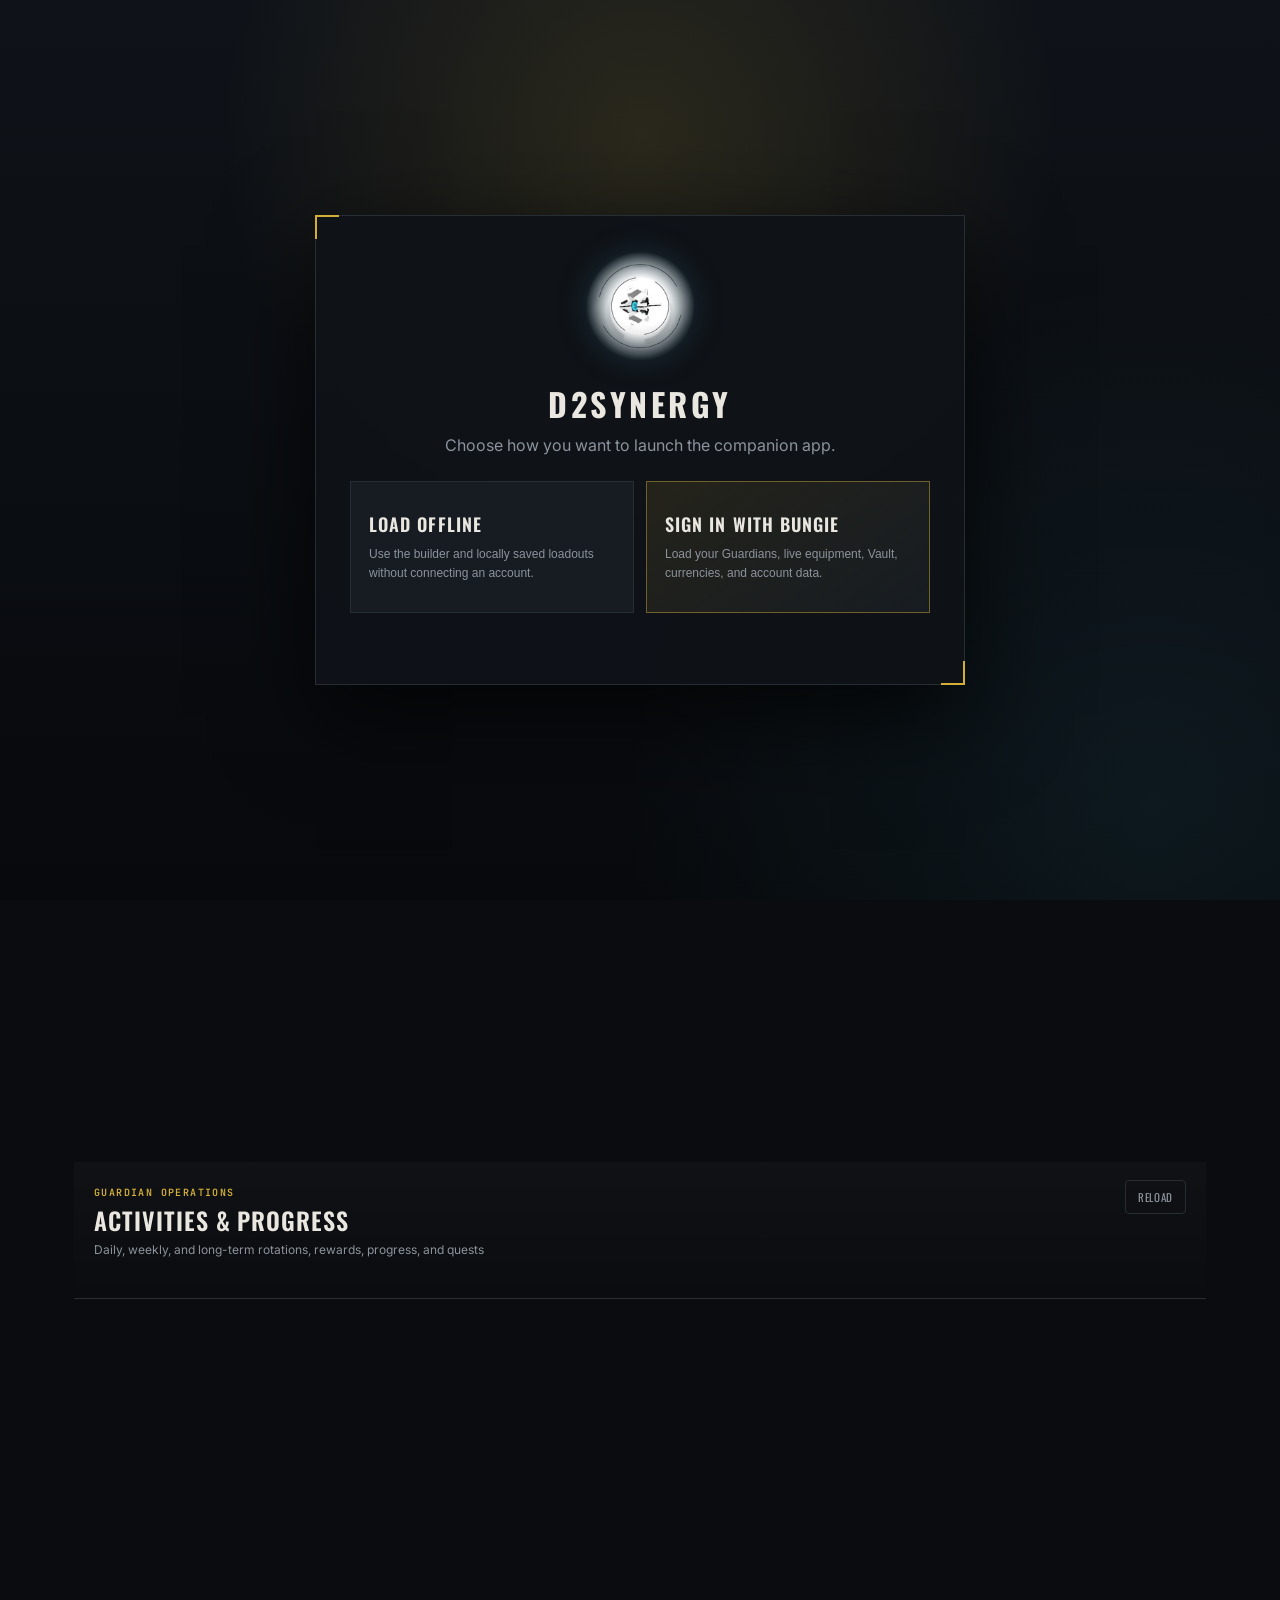
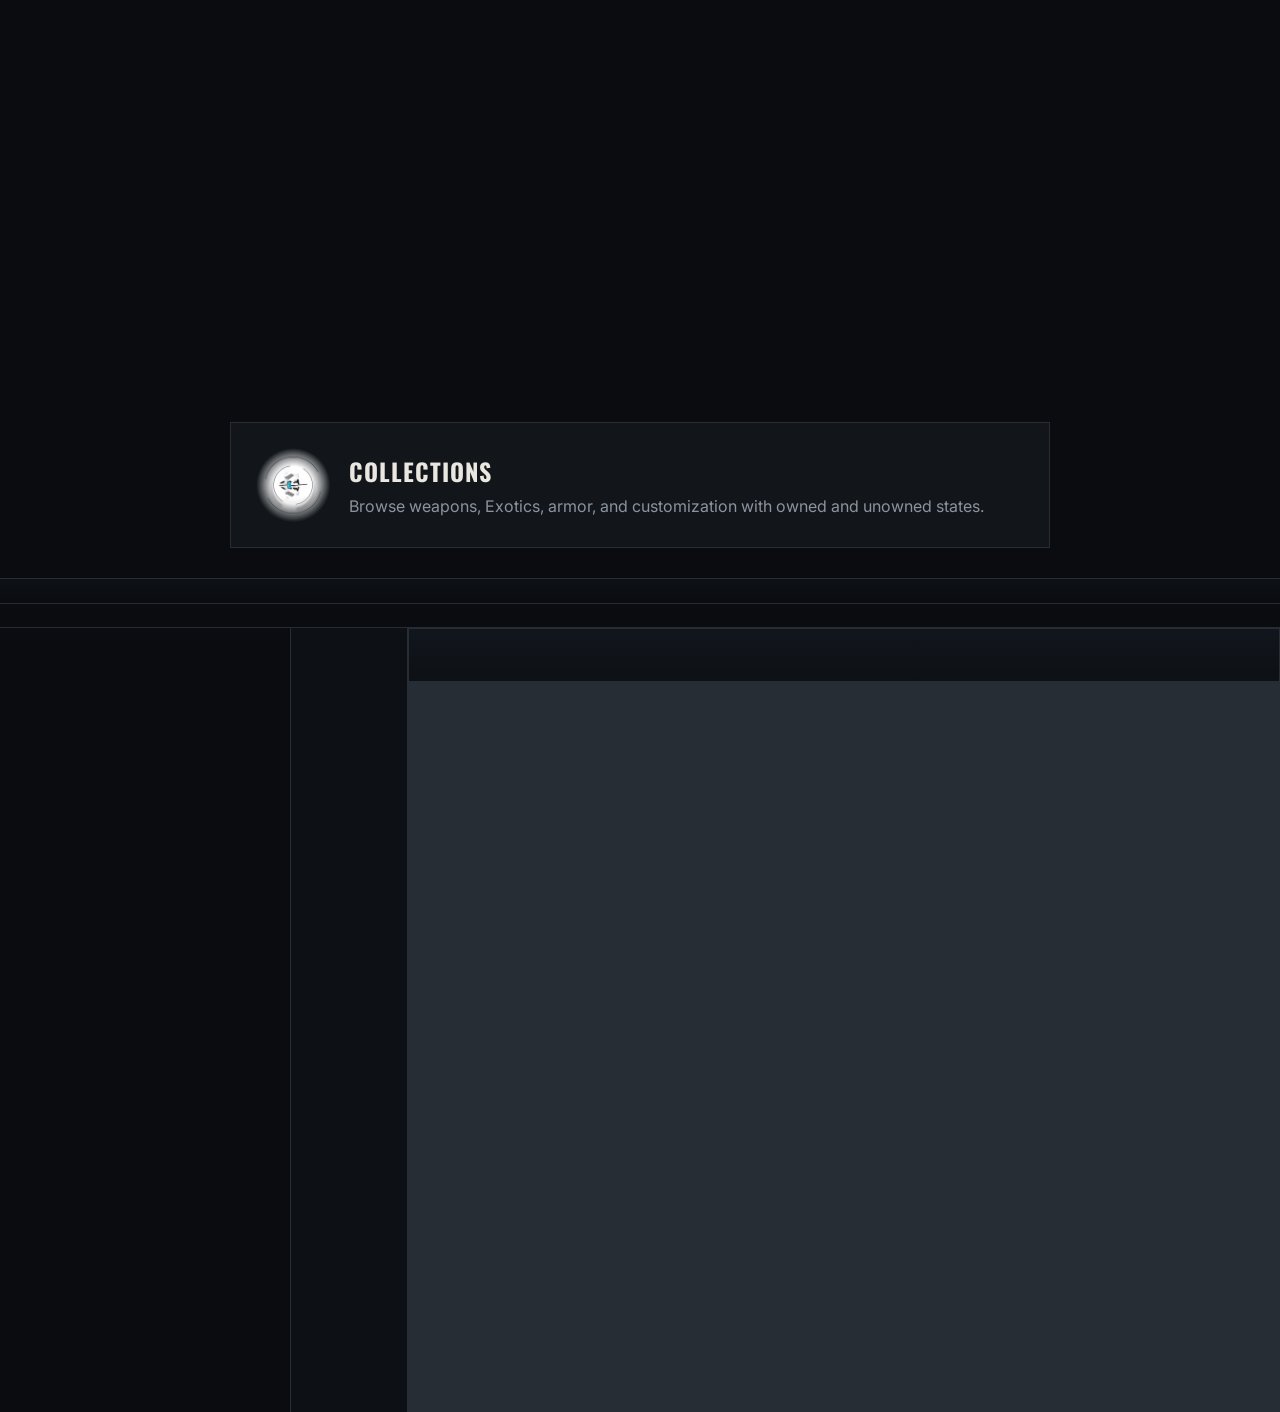
<file: index.html>
<!DOCTYPE html>
<html lang="en">
<head>
<meta charset="UTF-8">
<title>D2Synergy</title>
<meta name="viewport" content="width=device-width, initial-scale=1.0">
<meta name="theme-color" content="#0a0c0f">
<meta name="application-name" content="D2Synergy">
<meta name="apple-mobile-web-app-capable" content="yes">
<meta name="apple-mobile-web-app-status-bar-style" content="black-translucent">
<meta name="apple-mobile-web-app-title" content="D2Synergy">
<link rel="manifest" href="manifest.webmanifest?v=19.1.9">
<link rel="apple-touch-icon" href="icons/apple-touch-icon.png?v=9">
<link rel="icon" type="image/png" sizes="192x192" href="icons/icon-192.png?v=9">
<link rel="preconnect" href="https://fonts.googleapis.com">
<link rel="preconnect" href="https://fonts.gstatic.com" crossorigin>
<link rel="preload" as="style" href="https://fonts.googleapis.com/css2?family=Oswald:wght@400;500;600;700&family=Inter:wght@400;500;600&family=JetBrains+Mono:wght@400;600&display=swap" onload="this.onload=null;this.rel='stylesheet'">
<noscript><link rel="stylesheet" href="https://fonts.googleapis.com/css2?family=Oswald:wght@400;500;600;700&family=Inter:wght@400;500;600&family=JetBrains+Mono:wght@400;600&display=swap"></noscript>

<link rel="stylesheet" href="css/base.css?v=20260716-phase1-19-1-9">
<link rel="stylesheet" href="css/inventory.css?v=20260716-phase1-19-1-9">
<link rel="stylesheet" href="css/activities-vendors.css?v=20260716-phase1-19-1-9">
<link rel="stylesheet" href="css/layout.css?v=20260716-phase1-19-1-9">
<link rel="stylesheet" href="css/readout.css?v=20260716-phase1-19-1-9">
<link rel="stylesheet" href="css/builder-blueprint.css?v=20260716-phase1-19-1-9">
</head>
<body class="startupLocked">
<div class="startupGate" id="startupGate" role="dialog" aria-modal="true" aria-labelledby="startupTitle">
  <div class="startupBackdrop"></div>
  <section class="startupCard">
    <div class="startupMark" aria-hidden="true"><img src="assets/brand/ghost-loader.webp" alt=""></div>
    <h1 id="startupTitle">D2Synergy</h1>
    <p class="startupLead">Choose how you want to launch the companion app.</p>
    <div class="startupActions">
      <button class="startupButton offline" id="startupOfflineBtn">
        <span class="startupButtonTitle">Load Offline</span>
        <span class="startupButtonText">Use the builder and locally saved loadouts without connecting an account.</span>
      </button>
      <button class="startupButton bungie" id="startupBungieBtn">
        <span class="startupButtonTitle">Sign in with Bungie</span>
        <span class="startupButtonText">Load your Guardians, live equipment, Vault, currencies, and account data.</span>
      </button>
    </div>
    <div class="startupStatus" id="startupStatus" aria-live="polite"></div>
    <noscript><p class="startupStatus" style="color:var(--danger)">JavaScript is required to start D2Synergy.</p></noscript>
    <button class="startupInstall" id="startupInstallBtn" hidden>Install D2Synergy</button>
  </section>
</div>

<div class="d2GlobalLoader" id="d2GlobalLoader" hidden role="status" aria-live="polite">
  <div class="d2GlobalLoaderCard">
    <img src="assets/brand/ghost-loader.webp" alt="" class="d2LoaderGhost">
    <strong id="d2GlobalLoaderMessage">Loading…</strong>
    <span id="d2GlobalLoaderDetail"></span>
    <div class="d2LoaderProgress" id="d2GlobalLoaderProgress" role="progressbar" aria-valuemin="0" aria-valuemax="100" aria-valuenow="0" hidden>
      <div class="d2LoaderProgressFill" id="d2GlobalLoaderProgressFill"></div>
    </div>
  </div>
</div>

<header class="top">
  <div>
    <h1>D2Synergy</h1>
    <div class="tag">for build/theory crafting and damage %'s</div>
  </div>
  <div style="display:flex; flex-direction:column; gap:8px; align-items:stretch;">
    <button class="reset" id="syncDrawerBtn" title="Bungie Account Sync">&#9776;</button>
    <button class="reset" id="installAppBtn" hidden>Install App</button>
    <button class="reset" id="resetBtn">Reset Build</button>
    <button class="reset" id="globalSyncBtn" title="Sync everything from your real account at once">Sync My Live Build</button>
  </div>
</header>
<nav class="workspaceNav" id="workspaceNav" aria-label="D2Synergy primary navigation">
  <button data-workspace="builder">Builder</button>
  <button data-workspace="inventory">Vault</button>
  <button data-workspace="artifact">Seasonal Artifact</button>
  <button data-workspace="loadouts">Loadouts</button>
  <button data-workspace="operations">Activities &amp; Progress</button>
  <button data-workspace="collections">Collections</button>
</nav>
<main class="workspaceStage" id="workspaceStage">
  <section class="workspacePanel" id="workspace-inventory" data-workspace-panel="inventory" aria-labelledby="workspace-inventory-title">
    <div class="workspaceEmpty"><img src="assets/brand/ghost-loader.webp" alt=""><div><h2 id="workspace-inventory-title">Vault</h2><p>Opening the full Vault and character inventory view…</p><button class="workspaceOpenButton" data-workspace-action="inventory">Open Vault</button></div></div>
  </section>
  <section class="workspacePanel workspaceToolPanel artifactWorkspace" id="workspace-artifact" data-workspace-panel="artifact" aria-labelledby="workspace-artifact-title">
    <header class="workspacePageHeader">
      <div><span class="workspaceEyebrow">Build Planning</span><h2 id="workspace-artifact-title">Seasonal Artifact</h2><p>Review and plan the active artifact without burying it inside the Builder.</p></div>
    </header>
    <div class="artifactWorkspaceBody" id="artifactWorkspaceBody"></div>
  </section>
  <section class="workspacePanel workspaceToolPanel loadoutsWorkspace" id="workspace-loadouts" data-workspace-panel="loadouts" aria-labelledby="loadoutsTitle">
    <header class="workspacePageHeader loadoutsHead">
      <div><span class="workspaceEyebrow">Build Library</span><h2 id="loadoutsTitle">Saved Loadouts</h2><div class="sub">Available offline and while connected to Bungie</div></div>
    </header>
    <div class="loadoutsToolbar">
      <input id="loadoutNameInput" class="fsSearch" maxlength="80" placeholder="Loadout name">
      <button class="fsReload" id="saveLoadoutBtn">Save Current Build</button>
      <button class="fsReload" id="exportLoadoutsBtn">Export</button>
      <label class="fsReload loadoutImportLabel">Import<input type="file" id="importLoadoutsInput" accept="application/json,.json" hidden></label>
    </div>
    <div class="loadoutsBody" id="loadoutsBody"></div>
  </section>
  <section class="workspacePanel workspaceToolPanel activitiesWorkspace" id="workspace-operations" data-workspace-panel="operations" aria-labelledby="workspace-operations-title">
    <header class="workspacePageHeader activitiesWorkspaceHead">
      <div>
        <span class="workspaceEyebrow">Guardian Operations</span><h2 id="workspace-operations-title">Activities &amp; Progress</h2>
        <div class="sub" id="activitiesReset">Daily, weekly, and long-term rotations, rewards, progress, and quests</div>
        <div class="workspaceLocalStatus" id="activitiesSyncStatus" data-status-scope="activities" role="status" aria-live="polite"></div>
      </div>
      <button class="fsReload" id="activitiesReloadBtn" data-testid="activities-reload-btn">Reload</button>
    </header>
    <div class="fsBody fsBodyCol embeddedWorkspaceBody" id="activitiesBody" data-testid="activities-body"></div>
  </section>
  <section class="workspacePanel workspaceToolPanel" id="workspace-collections" data-workspace-panel="collections" aria-labelledby="workspace-collections-title">
    <div class="workspaceEmpty"><img src="assets/brand/ghost-loader.webp" alt=""><div><h2 id="workspace-collections-title">Collections</h2><p>Browse weapons, Exotics, armor, and customization with owned and unowned states.</p></div></div>
  </section>
</main>


<div class="settingsOverlay" id="settingsOverlay" hidden>
  <section class="settingsDialog" role="dialog" aria-modal="true" aria-labelledby="settingsTitle">
    <header><div><span class="workspaceEyebrow">Application</span><h2 id="settingsTitle">Settings</h2></div><button type="button" class="drawerClose" id="settingsCloseBtn" aria-label="Close settings">&times;</button></header>
    <section class="legacyThemeSection" aria-labelledby="legacyThemeTitle">
      <div class="settingsSectionHead"><div><span class="workspaceEyebrow">Appearance</span><h3 id="legacyThemeTitle">Legacy Themes</h3></div><p>Preview a Destiny era, then select it to apply it across D2Synergy.</p></div>
      <div class="legacyThemeGrid" id="legacyThemeGrid" role="list"></div>
      <label class="settingsToggle"><input type="checkbox" id="settingAmbient"><span><strong>Subtle ambient effects</strong><small>Theme-aware background glow and loader atmosphere.</small></span></label>
    </section>
    <div class="settingsGrid">
      <label><span>Motion</span><select id="settingMotion"><option value="system">Use device setting</option><option value="reduced">Reduce motion</option><option value="full">Full motion</option></select></label>
      <label><span>Interface density</span><select id="settingDensity"><option value="comfortable">Comfortable</option><option value="compact">Compact</option></select></label>
      <label><span>Text size</span><select id="settingText"><option value="100">Default</option><option value="110">Large</option><option value="120">Extra large</option></select></label>
    </div>
    <section class="settingsAccountSection" aria-labelledby="settingsAccountTitle">
      <span class="workspaceEyebrow">Account</span><h3 id="settingsAccountTitle">Bungie Account</h3>
      <div class="settingsAccountStatus" id="settingsAccountStatus">Offline</div>
      <div class="settingsActions settingsAccountActions">
        <button type="button" class="reset" id="settingsSignInBtn">Sign in</button>
        <button type="button" class="reset" id="settingsSignOutBtn">Sign out</button>
        <button type="button" class="reset" id="settingsGoOfflineBtn">Go Offline</button>
      </div>
    </section>
    <div class="settingsActions"><button type="button" class="reset" id="settingsClearCache">Refresh cached app files</button></div>
    <p class="workspaceMuted">Live, cached, planned, and unverified information are labeled separately throughout D2Synergy.</p>
  </section>
</div>

<div class="equipmentEditorOverlay" id="equipmentEditorOverlay" hidden aria-hidden="true">
  <section class="equipmentEditorSheet" role="dialog" aria-modal="true" aria-labelledby="equipmentEditorTitle">
    <header class="equipmentEditorHead">
      <div><span class="workspaceEyebrow" id="equipmentEditorEyebrow">Equipment</span><h2 id="equipmentEditorTitle">Advanced Details</h2><div class="sub" id="equipmentEditorSubtitle">Perks, stats, mods, and planning controls</div></div>
      <button type="button" class="drawerClose" id="equipmentEditorCloseBtn" aria-label="Close advanced equipment details">&times;</button>
    </header>
    <div class="equipmentEditorBody" id="equipmentEditorBody"></div>
  </section>
</div>
<div id="advancedPanelStaging" hidden></div>

<div class="drawerOverlay" id="drawerOverlay"></div>
<div class="drawer" id="syncDrawer">
  <div class="drawerScrollBody">
    <div class="drawerHead" style="justify-content:flex-end;">
      <button class="drawerClose" id="drawerCloseBtn">&times;</button>
    </div>
    <div id="syncCol"></div>
  </div>
  <div class="drawerFooter" id="syncDrawerFooter"></div>
</div>

<!-- Phase 2: Full-Screen Vault View overlay (populated by JS) -->
<div class="fsOverlay" id="vaultFsOverlay" data-testid="vault-fullscreen-overlay">
  <div class="fsHead">
    <div>
      <h2>Vault &amp; Characters</h2>
      <div class="sub">Full-screen inventory</div>
    </div>
    <input class="fsSearch" id="fsSearchInput" type="text" placeholder="Search items..." data-testid="vault-search-input" />
    <div class="fsChips" id="fsElemChips" data-testid="vault-element-filters"></div>
    <div class="fsChips" id="fsTypeChips" data-testid="vault-type-filters"></div>
    <button class="fsReload" id="fsReloadBtn" data-testid="vault-reload-btn">Reload</button>
    <button class="fsClose" id="fsCloseBtn" title="Close" data-testid="vault-close-btn">&times;</button>
  </div>
  <div class="fsBody" id="fsBody" data-testid="vault-body"></div>
</div>

<!-- Phase 3: Vendor Inventories window -->
<div class="fsOverlay" id="vendorsOverlay" data-testid="vendors-overlay">
  <div class="fsHead">
    <div>
      <h2>Vendor Inventories</h2>
      <div class="sub" id="vendorsReset">Live vendor sales</div>
      <div class="workspaceLocalStatus" id="vendorsSyncStatus" data-status-scope="vendors" role="status" aria-live="polite"></div>
    </div>
    <input class="fsSearch" id="vendorsSearch" type="text" placeholder="Search items..." data-testid="vendors-search-input" />
    <button class="fsReload" id="vendorsReloadBtn" data-testid="vendors-reload-btn">Reload</button>
    <button class="fsClose" id="vendorsCloseBtn" title="Close" data-testid="vendors-close-btn">&times;</button>
  </div>
  <div class="fsBody fsBodyCol" id="vendorsBody" data-testid="vendors-body"></div>
</div>

<!-- Phase 3: DIM-style item detail modal (populated by JS) -->
<div class="idOverlay" id="itemDetailOverlay" data-testid="item-detail-overlay">
  <div class="idCard" id="itemDetailCard"></div>
</div>

<section class="workspacePanel workspaceBuilderPanel" id="workspace-builder" data-workspace-panel="builder" aria-label="Builder workspace">
<div class="charBar" id="charBar" data-testid="character-bar"></div>
<div class="workspaceLocalStatus" id="builderSyncStatus" data-status-scope="builder" role="status" aria-live="polite"></div>
<div class="builderWorkspaceShell" id="builderWorkspaceShell">
  <div class="builderDesktopShell" id="builderDesktopShell" aria-label="Desktop builder layout">
    <aside class="builderDesktopReadout" id="builderDesktopReadoutSlot"></aside>
    <aside class="builderDesktopStats" id="builderDesktopStatsSlot"></aside>
    <header class="builderToolbar" id="builderDesktopToolbar"></header>
    <main class="builderDesktopEditor builderBlueprintEditor" id="builderDesktopEditorSlot"></main>
  </div>
  <div class="builderMobileShell" id="builderMobileShell" aria-label="Mobile builder layout">
    <div class="builderMobileSummary">
      <aside class="builderMobileReadout" id="builderMobileReadoutSlot"></aside>
      <aside class="builderMobileStats" id="builderMobileStatsSlot"></aside>
    </div>
    <main class="builderMobileEditor builderBlueprintEditor" id="builderMobileEditorSlot">
      <header class="builderToolbar" id="builderMobileToolbar"></header>
    </main>
  </div>
</div>

<!-- Shared live builder nodes are mounted into exactly one responsive shell at a time. -->
<div id="builderSharedNodes" hidden>
  <div class="accordionHead" id="readoutToggle">
    <h2>Build Synergy Readout</h2>
    <span class="hint" id="readoutHint"></span>
    <span class="chev open" id="readoutChev">&#9656;</span>
  </div>
  <div class="col readout" id="readoutCol"></div>
  <div class="accordionHead" id="statsToggle">
    <h2>Character Stats</h2>
    <span class="hint" id="statsHint"></span>
    <span class="chev open" id="statsChev">&#9656;</span>
  </div>
  <div class="col readout" id="statsCol"></div>
  <div class="col builder" id="builderCol"></div>
</div>
</section>

<script src="js/ui/loader.js?v=20260716-phase1-19-1-9"></script>
<script src="js/core/bootstrap.js?v=20260716-phase1-19-1-9"></script>
<script src="js/pwa/startup.js?v=20260716-phase1-19-1-9"></script>

</body>
</html>
</file>
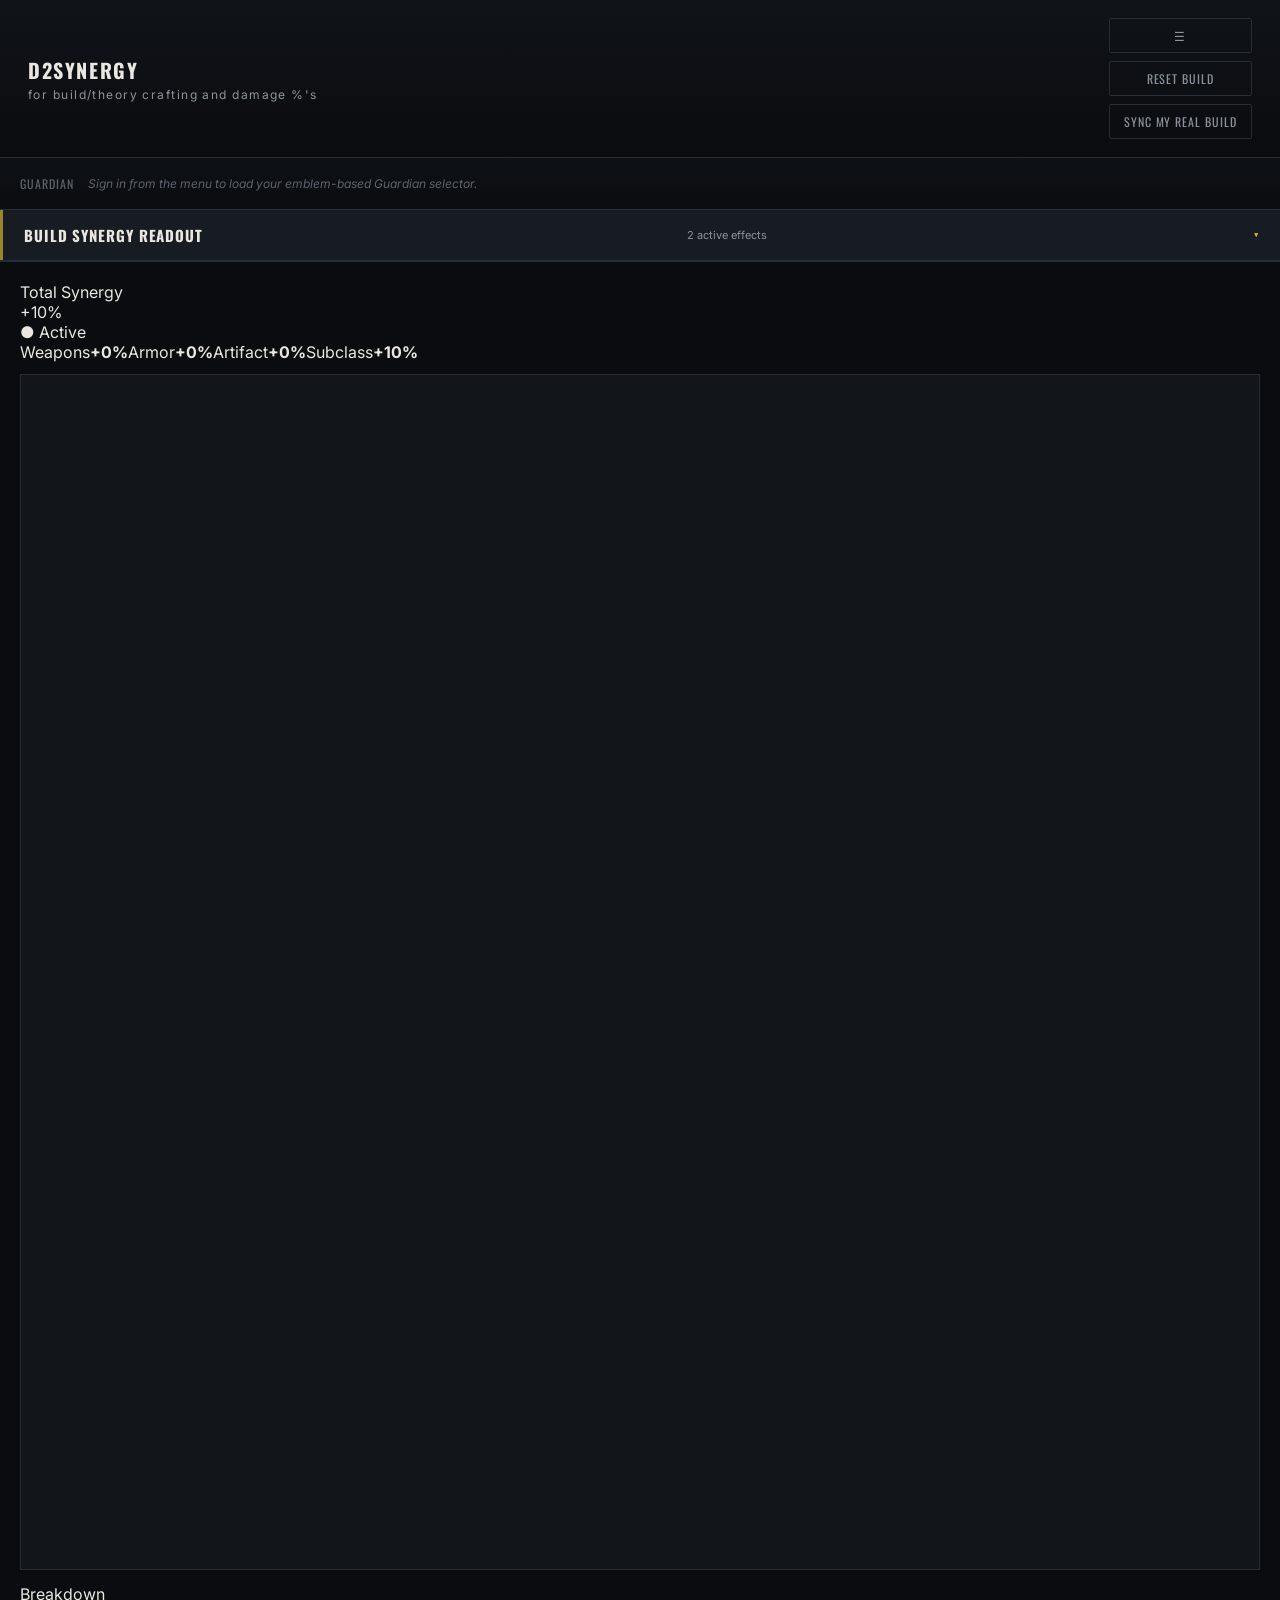
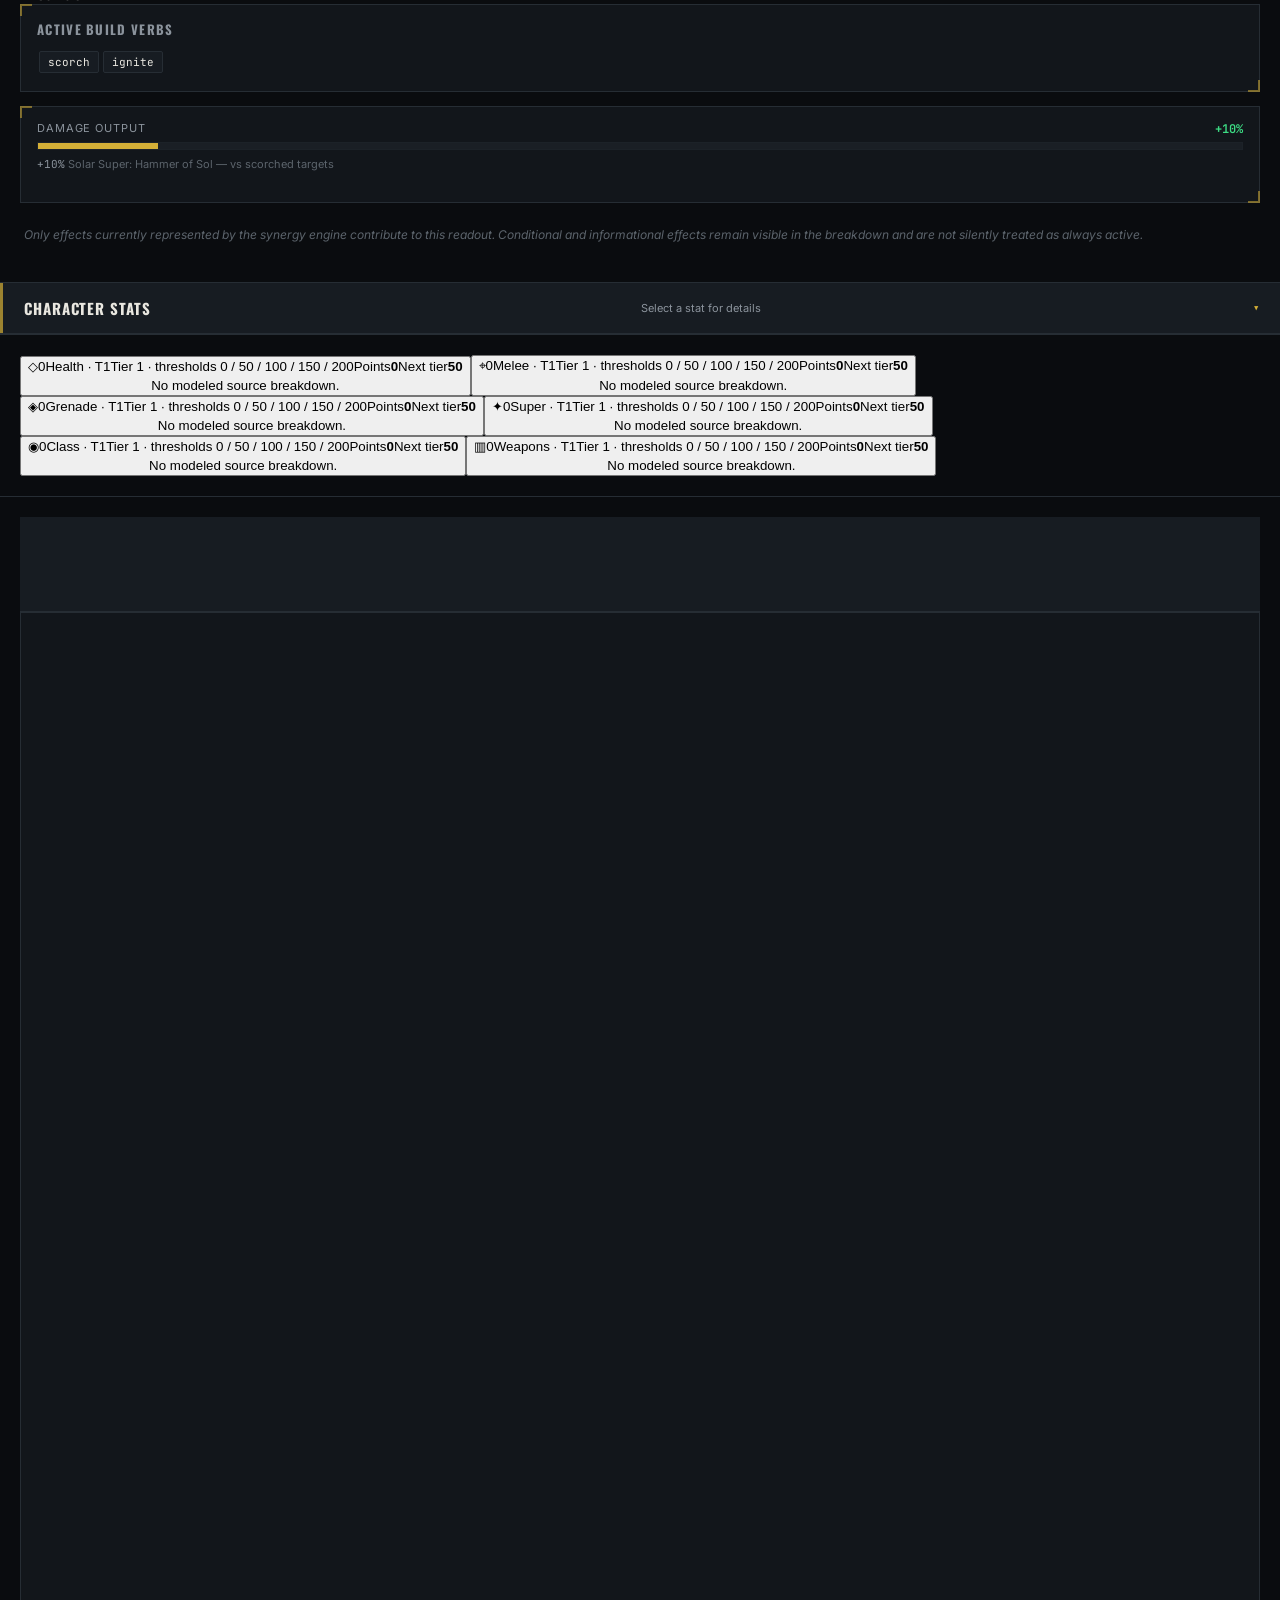
<file: index (5).html>
<!DOCTYPE html>
<html lang="en">
<head>
<meta charset="UTF-8">
<title>D2Synergy</title>
<meta name="viewport" content="width=device-width, initial-scale=1.0">
<link rel="preconnect" href="https://fonts.googleapis.com">
<link href="https://fonts.googleapis.com/css2?family=Oswald:wght@400;500;600;700&family=Inter:wght@400;500;600&family=JetBrains+Mono:wght@400;600&display=swap" rel="stylesheet">

<link rel="stylesheet" href="css/base.css">
<link rel="stylesheet" href="css/inventory.css">
<link rel="stylesheet" href="css/activities-vendors.css">
<link rel="stylesheet" href="css/layout.css">
<link rel="stylesheet" href="css/readout.css">
</head>
<body>

<header class="top">
  <div>
    <h1>D2Synergy</h1>
    <div class="tag">for build/theory crafting and damage %'s</div>
  </div>
  <div style="display:flex; flex-direction:column; gap:8px; align-items:stretch;">
    <button class="reset" id="syncDrawerBtn" title="Bungie Account Sync">&#9776;</button>
    <button class="reset" id="resetBtn">Reset Build</button>
    <button class="reset" id="globalSyncBtn" title="Sync everything from your real account at once">Sync My Real Build</button>
  </div>
</header>

<div class="drawerOverlay" id="drawerOverlay"></div>
<div class="drawer" id="syncDrawer">
  <div class="drawerScrollBody">
    <div class="drawerHead" style="justify-content:flex-end;">
      <button class="drawerClose" id="drawerCloseBtn">&times;</button>
    </div>
    <div id="syncCol"></div>
  </div>
  <div class="drawerFooter" id="syncDrawerFooter"></div>
</div>

<!-- Phase 2: Full-Screen Vault View overlay (populated by JS) -->
<div class="fsOverlay" id="vaultFsOverlay" data-testid="vault-fullscreen-overlay">
  <div class="fsHead">
    <div>
      <h2>Vault &amp; Characters</h2>
      <div class="sub">Full-screen inventory</div>
    </div>
    <input class="fsSearch" id="fsSearchInput" type="text" placeholder="Search items..." data-testid="vault-search-input" />
    <div class="fsChips" id="fsElemChips" data-testid="vault-element-filters"></div>
    <div class="fsChips" id="fsTypeChips" data-testid="vault-type-filters"></div>
    <button class="fsReload" id="fsReloadBtn" data-testid="vault-reload-btn">Reload</button>
    <button class="fsClose" id="fsCloseBtn" title="Close" data-testid="vault-close-btn">&times;</button>
  </div>
  <div class="fsBody" id="fsBody" data-testid="vault-body"></div>
</div>

<!-- Phase 3: Vendor Inventories window -->
<div class="fsOverlay" id="vendorsOverlay" data-testid="vendors-overlay">
  <div class="fsHead">
    <div>
      <h2>Vendor Inventories</h2>
      <div class="sub" id="vendorsReset">Live vendor sales</div>
    </div>
    <input class="fsSearch" id="vendorsSearch" type="text" placeholder="Search items..." data-testid="vendors-search-input" />
    <button class="fsReload" id="vendorsReloadBtn" data-testid="vendors-reload-btn">Reload</button>
    <button class="fsClose" id="vendorsCloseBtn" title="Close" data-testid="vendors-close-btn">&times;</button>
  </div>
  <div class="fsBody fsBodyCol" id="vendorsBody" data-testid="vendors-body"></div>
</div>

<!-- Phase 3: Daily & Weekly Activities window -->
<div class="fsOverlay" id="activitiesOverlay" data-testid="activities-overlay">
  <div class="fsHead">
    <div>
      <h2>Daily &amp; Weekly Activities</h2>
      <div class="sub" id="activitiesReset">Milestones &amp; rewards</div>
    </div>
    <button class="fsReload" id="activitiesReloadBtn" data-testid="activities-reload-btn">Reload</button>
    <button class="fsClose" id="activitiesCloseBtn" title="Close" data-testid="activities-close-btn">&times;</button>
  </div>
  <div class="fsBody fsBodyCol" id="activitiesBody" data-testid="activities-body"></div>
</div>

<!-- Phase 3: DIM-style item detail modal (populated by JS) -->
<div class="idOverlay" id="itemDetailOverlay" data-testid="item-detail-overlay">
  <div class="idCard" id="itemDetailCard"></div>
</div>

<div class="charBar" id="charBar" data-testid="character-bar"></div>

<div class="layout">
  <div class="accordionHead" id="readoutToggle">
    <h2>Build Synergy Readout</h2>
    <span class="hint" id="readoutHint"></span>
    <span class="chev open" id="readoutChev">&#9656;</span>
  </div>
  <div class="col readout" id="readoutCol"></div>

  <div class="accordionHead" id="statsToggle">
    <h2>Character Stats</h2>
    <span class="hint" id="statsHint"></span>
    <span class="chev" id="statsChev">&#9656;</span>
  </div>
  <div class="col readout collapsed" id="statsCol"></div>

  <div class="col builder" id="builderCol"></div>
</div>

<script src="js/data/subclasses.js"></script>
<script src="js/data/abilities.js"></script>
<script src="js/data/exotics.js"></script>
<script src="js/data/weapons.js"></script>
<script src="js/data/armor.js"></script>
<script src="js/data/artifacts.js"></script>
<script src="js/core/state.js"></script>
<script src="js/core/synergy-engine.js"></script>
<script src="js/ui/builder.js"></script>
<script src="js/ui/readout.js"></script>
<script src="js/api/bungie.js"></script>
<script src="js/features/vault.js"></script>
<script src="js/features/activities-vendors.js"></script>
<script src="js/features/live-character-sync.js"></script>
<script src="js/features/item-detail.js"></script>
<script src="js/features/finalize-loadout.js"></script>
</body>
</html>
</file>
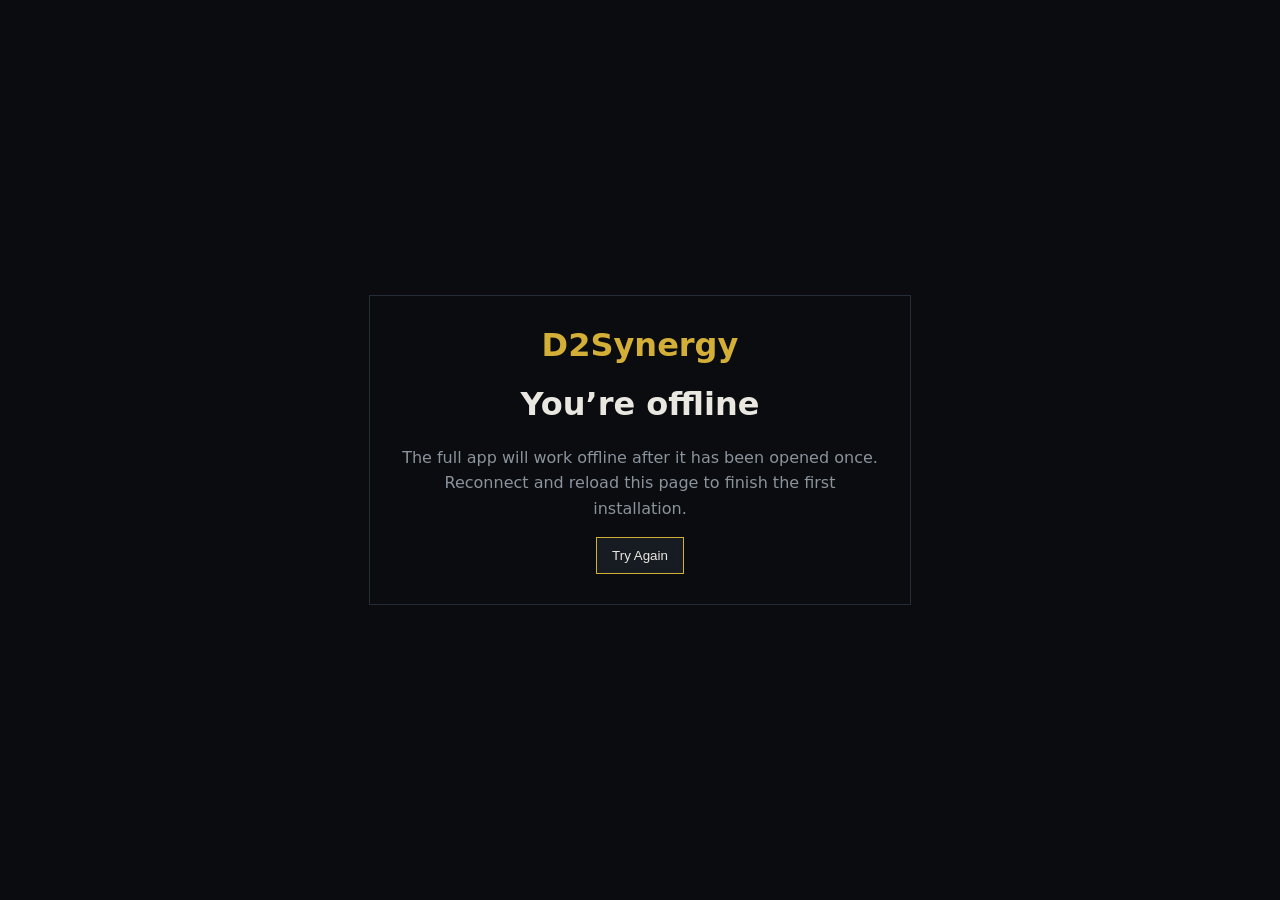
<file: offline.html>
<!doctype html><html lang="en"><meta charset="utf-8"><meta name="viewport" content="width=device-width"><meta name="theme-color" content="#0a0c0f"><title>D2Synergy Offline</title><style>body{margin:0;min-height:100vh;display:grid;place-items:center;background:#0a0c0f;color:#e9e7e0;font-family:system-ui}.c{max-width:480px;padding:30px;border:1px solid #262d34;text-align:center}.m{color:#d4af37;font-size:32px;font-weight:800}.p{color:#8b939c;line-height:1.6}button{padding:10px 15px;background:#171c22;color:#e9e7e0;border:1px solid #d4af37}</style><div class="c"><div class="m">D2Synergy</div><h1>You’re offline</h1><p class="p">The full app will work offline after it has been opened once. Reconnect and reload this page to finish the first installation.</p><button onclick="location.reload()">Try Again</button></div></html>
</file>
<file: css/base.css>
/* Theme variables, reset, typography, header, and base layout
   Extracted from the original stylesheet. */
:root{
    --bg:#0a0c0f; --panel:#12161b; --panel2:#171c22; --line:#262d34; --line-soft:#1c2228;
    --text:#e9e7e0; --muted:#8b939c; --muted2:#5c646c; --gold:#d4af37;
    --solar:#ff8c42; --arc:#52d9ff; --void:#b98bff; --stasis:#6fd8ea; --strand:#3ddc84; --kinetic:#c9cdd2;
    --danger:#ff5a5f; --good:#3ddc84;
  }
  *{box-sizing:border-box;}
  body{
    margin:0;color:var(--text);font-family:'Inter',system-ui,sans-serif;min-height:100vh;
    background:
      radial-gradient(ellipse 1200px 800px at 50% -10%, rgba(212,175,55,0.06), transparent 60%),
      radial-gradient(ellipse 900px 600px at 100% 100%, rgba(82,217,255,0.03), transparent 55%),
      var(--bg);
    background-attachment:fixed;
  }
  h1,h2,h3,.disp{font-family:'Oswald',sans-serif;text-transform:uppercase;letter-spacing:0.04em;}
  .mono{font-family:'JetBrains Mono',monospace;}
  header.top{
    padding:18px 28px; border-bottom:1px solid var(--line);
    display:flex; align-items:center; justify-content:space-between; gap:16px;
    background:linear-gradient(180deg,#101318,#0a0c0f);
    position:sticky; top:0; z-index:60;
  }
  .accordionHead{position:relative;}
  .panelClear{
    background:none;border:1px solid var(--line-soft);color:var(--muted2);
    padding:3px 9px;border-radius:999px;font-family:'Oswald';text-transform:uppercase;
    font-size:10px;letter-spacing:.08em;cursor:pointer;margin-left:auto;margin-right:10px;
    transition:border-color .15s,color .15s;
  }
  .panelClear:hover{border-color:var(--danger);color:var(--danger);}
  header.top h1{font-size:20px;margin:0;font-weight:700;letter-spacing:0.08em;color:var(--text);}
  header.top .tag{color:var(--muted);font-size:12px;letter-spacing:0.12em;margin-top:2px;font-family:'Inter';text-transform:none;}
  header.top .reset{
    background:none;border:1px solid var(--line);color:var(--muted);padding:8px 14px;border-radius:2px;
    font-family:'Oswald'; text-transform:uppercase; font-size:12px; letter-spacing:0.08em; cursor:pointer;
  }
  header.top .reset:hover{border-color:var(--gold);color:var(--gold);}

  .layout{display:flex;flex-direction:column;gap:1px;background:var(--line);}
  .col{background:var(--bg);padding:20px;min-width:0;}

  .statsplit{display:flex; gap:0; align-items:flex-start;}
  .statsplit > div{flex:1; min-width:0;}

/* Official Bungie public-manifest icons */
.bungiePublicIcon{
  --bungie-icon-size:36px;
  width:var(--bungie-icon-size);
  height:var(--bungie-icon-size);
  flex:0 0 var(--bungie-icon-size);
  object-fit:cover;
  display:block;
  border:1px solid var(--line);
  border-radius:5px;
  background:linear-gradient(135deg,var(--panel2),var(--line-soft));
  box-shadow:0 2px 8px rgba(0,0,0,.28);
  opacity:.22;
  transition:opacity .16s ease, border-color .16s ease, transform .16s ease;
}
.bungiePublicIcon.loaded{opacity:1;}
.chip:hover .bungiePublicIcon,
.liveManifestIconCard:hover .bungiePublicIcon{border-color:var(--gold);transform:translateY(-1px);}
.chip > .bungiePublicIcon{
  float:left;
  margin:0 9px 4px 0;
}
.chip.hasBungiePublicIcon::after{content:"";display:block;clear:both;}
.empty-note.hasBungiePublicIcon,
.liveManifestStandaloneCard.hasBungiePublicIcon{
  display:flex;
  align-items:flex-start;
  gap:10px;
}
.empty-note.hasBungiePublicIcon > .bungiePublicIcon,
.liveManifestStandaloneCard.hasBungiePublicIcon > .bungiePublicIcon{margin:0;}
.selectIconSlot{
  width:42px;
  min-width:42px;
  min-height:38px;
  display:flex;
  align-items:center;
  justify-content:center;
}
.selectIconSlot .bungiePublicIcon{margin:0;}
.liveManifestSummary{
  margin:10px 0 12px;
  padding:10px;
  border:1px solid var(--line);
  border-left:3px solid var(--gold);
  background:linear-gradient(180deg,rgba(212,175,55,.055),rgba(18,22,27,.55));
}
.liveManifestSummaryTitle{
  margin-bottom:8px;
  color:var(--gold);
  font-family:'Oswald',sans-serif;
  text-transform:uppercase;
  letter-spacing:.075em;
  font-size:11px;
}
.liveManifestIconGrid{
  display:grid;
  grid-template-columns:repeat(auto-fill,minmax(175px,1fr));
  gap:7px;
}
.liveManifestIconCard,
.liveManifestStandaloneCard{
  min-width:0;
  display:flex;
  align-items:center;
  gap:9px;
  padding:7px 9px;
  border:1px solid var(--line-soft);
  border-radius:5px;
  background:var(--panel2);
}
.liveManifestStandaloneCard{margin:8px 0;}
.liveManifestIconText{min-width:0;display:flex;flex-direction:column;line-height:1.2;}
.liveManifestIconLabel{
  color:var(--muted2);
  font-size:9px;
  text-transform:uppercase;
  letter-spacing:.09em;
}
.liveManifestIconName{
  color:var(--text);
  font-size:11px;
  white-space:nowrap;
  overflow:hidden;
  text-overflow:ellipsis;
}
@media (max-width:620px){
  .liveManifestIconGrid{grid-template-columns:repeat(auto-fill,minmax(145px,1fr));}
  .bungiePublicIcon{--bungie-icon-size:34px;}
}


/* PWA startup gate */
body.startupLocked{overflow:hidden;}
.startupGate{position:fixed;inset:0;z-index:10000;display:grid;place-items:center;padding:20px;background:#07090c;color:var(--text);transition:opacity .24s ease,visibility .24s ease;}
.startupGate.closed{opacity:0;visibility:hidden;pointer-events:none;}
.startupBackdrop{position:absolute;inset:0;pointer-events:none;background:radial-gradient(circle at 50% 15%,rgba(212,175,55,.14),transparent 42%),radial-gradient(circle at 90% 90%,rgba(82,217,255,.07),transparent 38%),linear-gradient(180deg,#0f1319,#07090c);}
.startupCard{position:relative;z-index:1;width:min(650px,100%);padding:34px;border:1px solid var(--line);background:rgba(15,18,23,.96);box-shadow:0 30px 90px rgba(0,0,0,.72);}
.startupCard::before,.startupCard::after{content:"";position:absolute;width:22px;height:22px;border-color:var(--gold);}
.startupCard::before{left:-1px;top:-1px;border-left:2px solid var(--gold);border-top:2px solid var(--gold);}.startupCard::after{right:-1px;bottom:-1px;border-right:2px solid var(--gold);border-bottom:2px solid var(--gold);}
.startupMark{display:grid;place-items:center;width:72px;height:72px;margin:0 auto 18px;border:2px solid var(--gold);clip-path:polygon(50% 0,100% 50%,50% 100%,0 50%);font:700 19px 'Oswald';letter-spacing:.06em;color:var(--gold);background:rgba(212,175,55,.08);}
.startupCard h1{text-align:center;margin:0;font-size:32px;letter-spacing:.11em;}.startupLead{text-align:center;color:var(--muted);margin:8px 0 26px;}
.startupActions{display:grid;grid-template-columns:1fr 1fr;gap:12px;}.startupButton{min-height:132px;padding:18px;text-align:left;border:1px solid var(--line);background:var(--panel2);color:var(--text);cursor:pointer;transition:.15s;}.startupButton:hover{transform:translateY(-2px);border-color:var(--gold);}.startupButton.bungie{border-color:rgba(212,175,55,.45);background:linear-gradient(145deg,rgba(212,175,55,.11),var(--panel2));}.startupButtonTitle{display:block;font:600 18px 'Oswald';text-transform:uppercase;letter-spacing:.06em;margin-bottom:8px;}.startupButtonText{display:block;color:var(--muted);font-size:12px;line-height:1.55;}.startupStatus{min-height:22px;margin-top:15px;text-align:center;color:var(--muted);font-size:12px;}.startupInstall{display:block;margin:8px auto 0;border:0;background:none;color:var(--gold);font:500 12px 'Oswald';text-transform:uppercase;letter-spacing:.08em;cursor:pointer;}
@media(max-width:620px){.startupCard{padding:25px 18px}.startupActions{grid-template-columns:1fr}.startupButton{min-height:110px}.startupMark{width:58px;height:58px}.startupCard h1{font-size:26px}}

/* D2Synergy Ghost loading identity + workspace shell */
.startupMark{clip-path:none;border:0;background:transparent;width:112px;height:112px;}
.startupMark img{width:100%;height:100%;object-fit:contain;animation:d2GhostFloat 2.7s ease-in-out infinite;filter:drop-shadow(0 0 18px rgba(82,217,255,.28));}
@keyframes d2GhostFloat{0%,100%{transform:translateY(0) rotate(-2deg)}50%{transform:translateY(-6px) rotate(2deg)}}
@media(prefers-reduced-motion:reduce){.startupMark img,.d2LoaderGhost{animation:none!important}}
.d2GlobalLoader{position:fixed;inset:0;z-index:12000;display:grid;place-items:center;background:rgba(4,6,9,.78);backdrop-filter:blur(8px);opacity:0;pointer-events:none;transition:opacity .18s ease;}
.d2GlobalLoader[hidden]{display:none!important;}
.d2GlobalLoader.open{pointer-events:auto;}
.d2GlobalLoader.open{opacity:1}.d2GlobalLoaderCard{display:flex;flex-direction:column;align-items:center;min-width:min(360px,88vw);padding:24px;border:1px solid var(--line);background:rgba(14,17,22,.96);box-shadow:0 24px 70px rgba(0,0,0,.65)}
.d2LoaderGhost{width:104px;height:104px;object-fit:contain;animation:d2GhostFloat 2.2s ease-in-out infinite}.d2GlobalLoaderCard strong{font:600 16px 'Oswald';text-transform:uppercase;letter-spacing:.08em}.d2GlobalLoaderCard span{margin-top:6px;color:var(--muted);font-size:11px;text-align:center}
.d2InlineLoader{display:flex;align-items:center;justify-content:center;gap:10px;padding:18px;color:var(--muted)}.d2InlineLoader img{width:42px;height:42px;object-fit:contain;animation:d2GhostFloat 2s ease-in-out infinite}
.workspaceNav{position:sticky;top:73px;z-index:57;display:flex;gap:1px;overflow-x:auto;background:var(--line);border-bottom:1px solid var(--line);scrollbar-width:none}.workspaceNav::-webkit-scrollbar{display:none}.workspaceNav button{flex:0 0 auto;min-height:42px;padding:0 15px;border:0;background:#0f1318;color:var(--muted);font:500 11px 'Oswald';letter-spacing:.08em;text-transform:uppercase;cursor:pointer}.workspaceNav button:hover{color:var(--text);background:var(--panel2)}.workspaceNav button.active{color:var(--gold);box-shadow:inset 0 -2px var(--gold);background:#171b20}
.workspacePlaceholder{padding:18px;background:var(--bg);border-bottom:1px solid var(--line)}.workspaceEmpty{display:flex;align-items:center;gap:18px;max-width:820px;margin:auto;padding:24px;border:1px solid var(--line);background:var(--panel)}.workspaceEmpty img{width:76px;height:76px;object-fit:contain}.workspaceEmpty h2{margin:0 0 5px}.workspaceEmpty p{margin:0;color:var(--muted);line-height:1.5}.workspaceEmpty small{display:block;margin-top:8px;color:var(--muted2)}
@media(max-width:620px){.workspaceNav{top:73px}.workspaceNav button{padding:0 12px}.workspaceEmpty{align-items:flex-start}.workspaceEmpty img{width:58px;height:58px}}

/* Performance foundation v9 */
.startupButton:disabled{opacity:.58;cursor:wait;transform:none!important;}
.d2LoaderProgress{width:min(280px,70vw);height:6px;margin-top:15px;overflow:hidden;border:1px solid var(--line);background:#090c10;}
.d2LoaderProgressFill{width:0;height:100%;background:linear-gradient(90deg,var(--arc),var(--gold));box-shadow:0 0 12px rgba(82,217,255,.35);transition:width .16s ease;}
/* Skip layout/paint work for builder panels well below the viewport. */
@supports (content-visibility:auto){
  .builder>.accordionHead,.builder>.panel,.readout>.panel,.fsBucket,.workspaceEmpty{content-visibility:auto;contain-intrinsic-size:auto 180px;}
}
.fsItem{contain:layout paint style;}
.fsItem img{content-visibility:auto;}

/* v12 real workspace switching */
.workspaceStage{background:var(--bg);border-bottom:1px solid var(--line);}
.workspacePanel[hidden]{display:none!important;}
.workspacePanel{min-height:180px;}
.workspacePanel.active{animation:workspaceIn .16s ease-out;}
.workspaceBuilderPanel{background:var(--bg);}
.workspaceHero{display:flex;align-items:center;justify-content:space-between;gap:24px;max-width:1180px;margin:0 auto;padding:28px 24px 18px;}
.workspaceHero h2{margin:2px 0 5px;font-family:'Oswald';font-size:30px;letter-spacing:.04em;text-transform:uppercase;}
.workspaceHero p{max-width:720px;margin:0;color:var(--muted);line-height:1.55;}
.workspaceEyebrow{color:var(--gold);font:600 10px 'JetBrains Mono';letter-spacing:.14em;text-transform:uppercase;}
.workspaceGhost{width:86px;height:86px;object-fit:contain;filter:drop-shadow(0 0 16px rgba(117,207,255,.24));}
.workspaceActionGrid{display:grid;grid-template-columns:repeat(3,minmax(0,1fr));gap:12px;max-width:1180px;margin:0 auto;padding:0 24px 30px;}
.workspaceAction{appearance:none;min-height:112px;padding:16px;border:1px solid var(--line);border-radius:7px;background:linear-gradient(145deg,var(--panel2),var(--panel));color:inherit;text-align:left;cursor:pointer;transition:transform .14s ease,border-color .14s ease,background .14s ease;}
.workspaceAction:hover,.workspaceAction:focus-visible{transform:translateY(-2px);border-color:var(--gold);background:linear-gradient(145deg,rgba(212,175,55,.09),var(--panel));outline:none;}
.workspaceAction strong{display:block;margin-bottom:6px;color:var(--text);font:600 15px 'Oswald';letter-spacing:.055em;text-transform:uppercase;}
.workspaceAction span{display:block;color:var(--muted);font-size:12px;line-height:1.5;}
.workspaceOpenButton{margin-top:14px;padding:9px 14px;border:1px solid var(--gold);border-radius:4px;background:rgba(212,175,55,.08);color:var(--gold);font:600 11px 'Oswald';letter-spacing:.06em;text-transform:uppercase;cursor:pointer;}
.workspaceOpenButton:hover{background:rgba(212,175,55,.16);}
@keyframes workspaceIn{from{opacity:.35;transform:translateY(3px)}to{opacity:1;transform:none}}
@media(max-width:900px){.workspaceActionGrid{grid-template-columns:repeat(2,minmax(0,1fr));}}
@media(max-width:620px){.workspaceHero{padding:20px 14px 14px}.workspaceGhost{width:64px;height:64px}.workspaceActionGrid{grid-template-columns:1fr;padding:0 14px 22px}.workspaceAction{min-height:94px}.workspacePanel .workspaceEmpty{margin:14px;}}
@media(prefers-reduced-motion:reduce){.workspacePanel.active{animation:none}.workspaceAction{transition:none}}


/* v14 performance consolidation and functional workspace panels */
.d2GlobalLoader.nonBlocking{inset:auto 18px 18px auto;width:min(390px,calc(100vw - 36px));height:auto;background:transparent;backdrop-filter:none;place-items:stretch;pointer-events:none!important}
.d2GlobalLoader.nonBlocking .d2GlobalLoaderCard{min-width:0;display:grid;grid-template-columns:54px 1fr;column-gap:12px;align-items:center;padding:13px 15px;background:rgba(14,17,22,.97)}
.d2GlobalLoader.nonBlocking .d2LoaderGhost{grid-row:1/4;width:52px;height:52px}.d2GlobalLoader.nonBlocking strong,.d2GlobalLoader.nonBlocking span{text-align:left}.d2GlobalLoader.nonBlocking .d2LoaderProgress{grid-column:2;width:100%;margin-top:8px}
.workspaceToolPanel{max-width:1180px;margin:0 auto;padding:24px}.workspaceToolHead{display:flex;align-items:flex-end;justify-content:space-between;gap:20px;margin-bottom:18px}.workspaceToolHead h2{margin:2px 0 5px;font:600 30px 'Oswald';text-transform:uppercase}.workspaceToolHead p{margin:0;color:var(--muted)}
.workspaceMetricGrid{display:grid;grid-template-columns:repeat(3,minmax(0,1fr));gap:12px;margin-bottom:12px}.workspaceMetricGrid article,.workspaceToolCard{border:1px solid var(--line);background:var(--panel);padding:16px}.workspaceMetricGrid strong{display:block;color:var(--gold);font:600 25px 'Oswald';white-space:nowrap;overflow:hidden;text-overflow:ellipsis}.workspaceMetricGrid span,.workspaceMuted{color:var(--muted);font-size:12px}.workspaceToolCard{margin-bottom:12px}.workspaceToolCard h3{margin:0 0 12px;font:600 16px 'Oswald';text-transform:uppercase}.workspaceChecklist{display:grid;grid-template-columns:repeat(2,minmax(0,1fr));gap:10px}.workspaceChecklist label{padding:11px;border:1px solid var(--line);background:var(--panel2);color:var(--muted)}
.workspaceToolSearch,.workspaceToolCard textarea{width:100%;box-sizing:border-box;border:1px solid var(--line);background:#090c10;color:var(--text);padding:11px}.workspaceToolCard textarea{min-height:140px;resize:vertical}.workspaceLocalResults{display:grid;grid-template-columns:repeat(auto-fill,minmax(190px,1fr));gap:7px;margin-top:10px}.workspaceLocalResults button{display:flex;flex-direction:column;gap:3px;padding:10px;border:1px solid var(--line);background:var(--panel2);color:var(--text);text-align:left}.workspaceLocalResults button span{color:var(--muted2);font-size:9px;text-transform:uppercase}.workspaceFashionGrid{display:grid;grid-template-columns:repeat(auto-fill,minmax(180px,1fr));gap:9px}.workspaceFashionGrid article{padding:12px;border:1px solid var(--line);background:var(--panel2)}.workspaceFashionGrid strong,.workspaceFashionGrid span{display:block}.workspaceFashionGrid span{margin-top:4px;color:var(--muted);font-size:11px}
@media(max-width:700px){.workspaceToolPanel{padding:15px}.workspaceMetricGrid{grid-template-columns:1fr}.workspaceChecklist{grid-template-columns:1fr}.d2GlobalLoader.nonBlocking{left:12px;right:12px;bottom:12px;width:auto}}


/* v18 consolidation */
.settingsOverlay{position:fixed;inset:0;z-index:1200;background:rgba(0,0,0,.72);display:grid;place-items:center;opacity:0;transition:opacity .16s ease;padding:18px}.settingsOverlay.open{opacity:1}.settingsDialog{width:min(620px,100%);background:var(--panel);border:1px solid var(--line);box-shadow:0 24px 80px rgba(0,0,0,.5);padding:18px}.settingsDialog header{display:flex;justify-content:space-between;align-items:flex-start}.settingsGrid{display:grid;grid-template-columns:repeat(auto-fit,minmax(180px,1fr));gap:12px;margin:18px 0}.settingsGrid label{display:grid;gap:6px}.settingsActions{display:flex;gap:8px}.collectionToolbar{display:flex;gap:12px;align-items:center;justify-content:space-between;flex-wrap:wrap}.collectionTabs,.collectionSubfilters{display:flex;gap:8px;overflow:auto}.collectionTabs button,.collectionSubfilters button{background:var(--panel2);border:1px solid var(--line);color:var(--text);padding:9px 12px}.collectionTabs button.active,.collectionSubfilters button.active{border-color:var(--gold);color:var(--gold)}.collectionCount{color:var(--muted);margin:12px 0}.collectionGrid{display:grid;grid-template-columns:repeat(auto-fill,minmax(140px,1fr));gap:10px;content-visibility:auto}.collectionCard{min-height:190px;background:var(--panel2);border:1px solid var(--line);color:var(--text);text-align:left;padding:8px;display:grid;gap:7px;align-content:start}.collectionCard.unowned{opacity:.48;filter:saturate(.35)}.collectionCard.owned{border-color:rgba(216,181,94,.6)}.collectionImage{aspect-ratio:1;background:#090b0e;display:grid;place-items:center;overflow:hidden}.collectionImage img{width:100%;height:100%;object-fit:cover}.armorSetInline{display:grid;gap:6px}.synergyCoach{margin-top:12px}.coachFinding{padding:9px 10px;border-left:3px solid var(--line);background:var(--panel2);margin:6px 0}.coachFinding.warn{border-color:var(--danger)}.coachFinding.good{border-color:var(--good)}.coachFinding.info{border-color:var(--gold)}html[data-density="compact"] .panel,html[data-density="compact"] .equipmentSlotCard{padding:8px}html[data-motion="reduced"] *,html[data-motion="reduced"] *::before,html[data-motion="reduced"] *::after{animation-duration:.001ms!important;transition-duration:.001ms!important}


/* v18.2: compact, workspace-local freshness indicators */
.workspaceLocalStatus{display:flex;align-items:center;gap:.32rem;min-height:1.15rem;margin-top:.28rem;font-size:.72rem;line-height:1.2;color:var(--muted);white-space:normal}
.workspaceLocalStatus strong{font-size:.7rem;letter-spacing:.04em;text-transform:uppercase;color:inherit}
.workspaceLocalStatus time{opacity:.78}.workspaceStatusDot{width:.48rem;height:.48rem;border-radius:50%;background:currentColor;box-shadow:0 0 .55rem currentColor;flex:0 0 auto}
.workspaceLocalStatus.is-live,.workspaceLocalStatus.is-ready{color:#6ee7a8}.workspaceLocalStatus.is-refreshing{color:#72c7ff}.workspaceLocalStatus.is-cached{color:#e6c66b}.workspaceLocalStatus.is-offline{color:#a9b3c7}.workspaceLocalStatus.is-error{color:#ff7b83}
.workspaceLocalStatus.is-refreshing .workspaceStatusDot{animation:d2StatusPulse 1.15s ease-in-out infinite}@keyframes d2StatusPulse{50%{opacity:.35;transform:scale(.72)}}
@media (prefers-reduced-motion:reduce){.workspaceLocalStatus.is-refreshing .workspaceStatusDot{animation:none}}


/* v18.2.1 interaction safety: hidden or inactive overlays never intercept input. */
[hidden]{display:none!important}
.startupGate.closed,.startupGate[hidden]{pointer-events:none!important}
.d2GlobalLoader:not(.open),.d2GlobalLoader[hidden]{pointer-events:none!important}
.settingsOverlay:not(.open),.settingsOverlay[hidden]{pointer-events:none!important}
.workspaceLocalStatus{pointer-events:none}

/* v19.0.5 unified Destiny asset states. */
img.d2AssetFallback{object-fit:cover;background:linear-gradient(135deg,var(--panel2),#080a0d);}
img[data-d2-asset-state="fallback"]{opacity:1!important;}

/* Phase 1 — Legacy Themes */
:root{
  --theme-accent:var(--gold);--theme-accent-2:var(--arc);--theme-glow:rgba(212,175,55,.13);
  --theme-panel-tint:rgba(212,175,55,.035);--theme-loader-filter:none;
}
html[data-theme="red-war"]{--bg:#0d0d10;--panel:#171417;--panel2:#21191a;--line:#3b2928;--line-soft:#281d1d;--gold:#df745b;--theme-accent:#df745b;--theme-accent-2:#f1b268;--theme-glow:rgba(223,116,91,.18);--theme-panel-tint:rgba(223,116,91,.05);--theme-loader-filter:sepia(.25) saturate(1.35) hue-rotate(325deg)}
html[data-theme="curse-osiris"]{--bg:#0e0c09;--panel:#19150f;--panel2:#221b11;--line:#403421;--line-soft:#292116;--gold:#d19a4e;--theme-accent:#d19a4e;--theme-accent-2:#f0d58b;--theme-glow:rgba(209,154,78,.17);--theme-panel-tint:rgba(209,154,78,.055);--theme-loader-filter:sepia(.48) saturate(1.4)}
html[data-theme="warmind"]{--bg:#0e0b0c;--panel:#191214;--panel2:#241719;--line:#442b2a;--line-soft:#2b1c1d;--gold:#c85f45;--theme-accent:#c85f45;--theme-accent-2:#efa376;--theme-glow:rgba(200,95,69,.18);--theme-panel-tint:rgba(200,95,69,.05);--theme-loader-filter:sepia(.3) saturate(1.5) hue-rotate(330deg)}
html[data-theme="forsaken"]{--bg:#0b0c12;--panel:#121520;--panel2:#191d2b;--line:#30374c;--line-soft:#202536;--gold:#b8a06c;--theme-accent:#8c95c7;--theme-accent-2:#c7aa6c;--theme-glow:rgba(108,117,168,.19);--theme-panel-tint:rgba(108,117,168,.055);--theme-loader-filter:hue-rotate(20deg) saturate(.9)}
html[data-theme="shadowkeep"]{--bg:#0d090b;--panel:#171012;--panel2:#211417;--line:#43232a;--line-soft:#29171b;--gold:#c3535d;--theme-accent:#c3535d;--theme-accent-2:#d8d0c8;--theme-glow:rgba(178,63,75,.2);--theme-panel-tint:rgba(178,63,75,.055);--theme-loader-filter:sepia(.18) saturate(1.4) hue-rotate(315deg)}
html[data-theme="beyond-light"]{--bg:#081014;--panel:#0e181d;--panel2:#13232a;--line:#27414b;--line-soft:#182c33;--gold:#68bdd7;--theme-accent:#68bdd7;--theme-accent-2:#b9e5ef;--theme-glow:rgba(93,183,212,.19);--theme-panel-tint:rgba(93,183,212,.05);--theme-loader-filter:hue-rotate(150deg) saturate(1.15)}
html[data-theme="witch-queen"]{--bg:#09100e;--panel:#101a17;--panel2:#16241f;--line:#2b463c;--line-soft:#1b3029;--gold:#7dbba2;--theme-accent:#7dbba2;--theme-accent-2:#e4d5bd;--theme-glow:rgba(115,180,155,.19);--theme-panel-tint:rgba(115,180,155,.05);--theme-loader-filter:hue-rotate(85deg) saturate(.85)}
html[data-theme="lightfall"]{--bg:#100912;--panel:#1a1020;--panel2:#25152d;--line:#4c2855;--line-soft:#321b3b;--gold:#e25aa7;--theme-accent:#e25aa7;--theme-accent-2:#59d9d9;--theme-glow:rgba(228,82,165,.2);--theme-panel-tint:rgba(228,82,165,.055);--theme-loader-filter:hue-rotate(280deg) saturate(1.45)}
html[data-theme="final-shape"]{--bg:#0e0c0e;--panel:#181419;--panel2:#211a22;--line:#403344;--line-soft:#2a222c;--gold:#d9bfa5;--theme-accent:#d9bfa5;--theme-accent-2:#b99bd0;--theme-glow:rgba(185,144,207,.18);--theme-panel-tint:rgba(240,214,180,.045);--theme-loader-filter:hue-rotate(250deg) saturate(.8)}
html[data-theme="prophecy"]{--bg:#0d0d10;--panel:#17171c;--panel2:#202027;--line:#3b3942;--line-soft:#282730;--gold:#e5834e;--theme-accent:#e5834e;--theme-accent-2:#7eb9d6;--theme-glow:rgba(229,131,78,.18);--theme-panel-tint:rgba(126,185,214,.045);--theme-loader-filter:hue-rotate(170deg) saturate(1.05)}

html[data-theme] body{background:radial-gradient(ellipse 1200px 800px at 50% -10%,var(--theme-glow),transparent 60%),radial-gradient(ellipse 900px 600px at 100% 100%,color-mix(in srgb,var(--theme-accent-2) 8%,transparent),transparent 55%),var(--bg)}
html[data-ambient="off"] body{background:var(--bg)}
html[data-ambient="on"] body::before{content:"";position:fixed;inset:0;pointer-events:none;z-index:-1;background:linear-gradient(115deg,transparent 15%,var(--theme-panel-tint) 48%,transparent 75%);background-size:220% 220%;animation:d2ThemeDrift 18s ease-in-out infinite alternate}
@keyframes d2ThemeDrift{from{background-position:0% 45%}to{background-position:100% 55%}}
html[data-theme] .startupMark img,html[data-theme] .d2LoaderGhost{filter:var(--theme-loader-filter) drop-shadow(0 0 18px var(--theme-glow))}
html[data-theme] .fill,html[data-theme] .workspaceStatusDot,html[data-theme] .accordionHead::before{background:var(--theme-accent)}
html[data-theme] .builderToolButton .toolIcon,html[data-theme] .accordionHead .chev,html[data-theme] .workspaceEyebrow{color:var(--theme-accent)}
html[data-theme] .builderToolButton:hover,html[data-theme] .workspaceAction:hover{border-color:var(--theme-accent);background:var(--theme-panel-tint)}

.settingsDialog{width:min(960px,100%);max-height:min(880px,92vh);overflow:auto}
.legacyThemeSection{margin:18px 0;padding:14px;border:1px solid var(--line);background:linear-gradient(145deg,var(--panel2),var(--panel))}
.settingsSectionHead{display:flex;justify-content:space-between;align-items:end;gap:16px;margin-bottom:12px}.settingsSectionHead h3{margin:2px 0 0;font:600 18px 'Oswald';text-transform:uppercase}.settingsSectionHead p{margin:0;max-width:430px;color:var(--muted);font-size:12px;line-height:1.5}
.legacyThemeGrid{display:grid;grid-template-columns:repeat(auto-fill,minmax(170px,1fr));gap:9px}
.themePreviewCard{appearance:none;display:grid;grid-template-rows:78px auto;min-width:0;padding:0;border:1px solid var(--line);background:var(--panel);color:var(--text);text-align:left;cursor:pointer;overflow:hidden;transition:border-color .15s,transform .15s,box-shadow .15s}
.themePreviewCard:hover,.themePreviewCard:focus-visible{outline:none;border-color:var(--theme-accent);transform:translateY(-2px);box-shadow:0 8px 22px rgba(0,0,0,.3)}.themePreviewCard[aria-pressed="true"]{border-color:var(--theme-accent);box-shadow:inset 0 0 0 1px var(--theme-accent)}
.themePreviewScene{position:relative;display:block;background:linear-gradient(135deg,var(--panel2),var(--bg));overflow:hidden}.themePreviewGlow{position:absolute;width:90px;height:90px;right:-12px;top:-18px;border-radius:50%;background:var(--theme-accent);opacity:.28;filter:blur(18px)}.themePreviewLine{position:absolute;left:12px;right:12px;bottom:17px;height:2px;background:var(--theme-accent)}.themePreviewBar{position:absolute;left:12px;bottom:9px;width:55%;height:4px;background:var(--theme-accent-2)}
.themePreviewInfo{display:grid;gap:3px;padding:9px 10px}.themePreviewInfo strong{font:500 13px 'Oswald';text-transform:uppercase;letter-spacing:.035em}.themePreviewInfo small{color:var(--muted);font-size:10px}.themeSwatches{display:flex;gap:4px;margin-top:4px}.themeSwatches i{display:block;width:13px;height:5px;background:var(--swatch);border:1px solid rgba(255,255,255,.16)}
.settingsToggle{display:flex!important;align-items:center;gap:10px;margin-top:12px;padding:10px;border:1px solid var(--line-soft);background:var(--panel)}.settingsToggle input{width:18px;height:18px;accent-color:var(--theme-accent)}.settingsToggle span{display:grid;gap:2px}.settingsToggle strong{font-size:12px}.settingsToggle small{color:var(--muted);font-size:10px}
@media(max-width:620px){.settingsSectionHead{display:block}.settingsSectionHead p{margin-top:6px}.legacyThemeGrid{grid-template-columns:repeat(2,minmax(0,1fr))}.settingsDialog{padding:13px}}
@media(prefers-reduced-motion:reduce){html[data-ambient="on"] body::before{animation:none}.themePreviewCard{transition:none}}
html[data-motion="reduced"] body::before{animation:none!important}
.themePreviewCard .themePreviewScene{background:linear-gradient(135deg,color-mix(in srgb,var(--preview-bg) 82%,white),var(--preview-bg))}.themePreviewCard .themePreviewGlow{background:var(--preview-accent)}.themePreviewCard .themePreviewLine{background:var(--preview-accent)}.themePreviewCard .themePreviewBar{background:var(--preview-accent-2)}
</file>
<file: css/inventory.css>
/* Character bar, vault, inventory tiles, transfer menu, toast, and item detail
   Extracted from the original stylesheet. */
  /* ===== Phase 2: Full-Screen Vault View (DIM / Ishtar style) ===== */
  .fsOverlay{position:fixed;inset:0;z-index:2000;background:var(--bg);display:none;flex-direction:column;}
  .fsOverlay.open{display:flex;}
  .fsHead{display:flex;align-items:center;gap:14px;flex-wrap:wrap;padding:14px 20px;border-bottom:1px solid var(--line);background:linear-gradient(180deg,#101318,#0a0c0f);}
  .fsHead h2{font-size:18px;margin:0;color:var(--text);}
  .fsHead .sub{color:var(--muted);font-size:11px;letter-spacing:.12em;}
  .fsSearch{flex:1;min-width:160px;max-width:360px;padding:9px 12px;background:var(--panel2);border:1px solid var(--line);border-radius:4px;color:var(--text);font-family:'Inter';font-size:13px;}
  .fsSearch:focus{outline:none;border-color:var(--gold);}
  .fsChips{display:flex;gap:6px;flex-wrap:wrap;}
  .fsChip{padding:6px 11px;border:1px solid var(--line);border-radius:999px;background:var(--panel);color:var(--muted);font-size:11px;letter-spacing:.06em;cursor:pointer;font-family:'Oswald';text-transform:uppercase;transition:border-color .15s,color .15s,background-color .15s;}
  .fsChip:hover{border-color:var(--muted);color:var(--text);}
  .fsChip.active{border-color:var(--gold);color:var(--gold);background:rgba(212,175,55,.08);}
  .fsClose{margin-left:auto;background:none;border:1px solid var(--line);color:var(--muted);width:38px;height:38px;border-radius:4px;font-size:20px;cursor:pointer;line-height:1;}
  .fsClose:hover{border-color:var(--danger);color:var(--danger);}
  .fsReload{background:none;border:1px solid var(--line);color:var(--muted);padding:8px 12px;border-radius:4px;font-family:'Oswald';text-transform:uppercase;font-size:11px;letter-spacing:.06em;cursor:pointer;}
  .fsReload:hover{border-color:var(--gold);color:var(--gold);}
  .fsBody{flex:1;display:flex;gap:1px;overflow:auto;background:var(--line);padding:1px;}
  .fsStores{flex:1;display:flex;gap:1px;overflow:auto;background:var(--line);min-height:0;}
  .fsCurrencies{display:flex;flex-wrap:wrap;gap:8px;padding:12px 16px;background:linear-gradient(180deg,#141821,#0e1116);border-bottom:1px solid var(--line);}
  .fsCur{display:flex;align-items:center;gap:7px;padding:6px 12px;border:1px solid var(--line);border-radius:999px;background:var(--panel2);font-size:12px;color:var(--muted);}
  .fsCur img{width:20px;height:20px;border-radius:3px;}
  .fsCur b{color:var(--gold);font-family:'JetBrains Mono';margin-right:2px;}
  /* One emblem-based Guardian selector at the top. */
  .charBar{display:grid;grid-template-columns:auto minmax(0,1fr);align-items:center;gap:14px;padding:12px 20px;border-bottom:1px solid var(--line);background:linear-gradient(180deg,#0e1116,#0a0c0f);position:sticky;top:73px;z-index:55;}
  .charBar .cbLabel{font-family:'Oswald';text-transform:uppercase;letter-spacing:.08em;font-size:12px;color:var(--muted2);}
  .charCard{
    position:relative; display:flex; align-items:center; gap:10px; padding:10px 14px;
    border:1px solid var(--line); border-radius:2px; background:var(--panel2); cursor:pointer;
    overflow:hidden; min-width:150px; transition:border-color .15s;
  }
  .charCard::before{content:"";position:absolute;inset:0;background:linear-gradient(90deg, rgba(10,12,15,.92) 20%, rgba(10,12,15,.55) 100%);z-index:1;}
  .charCard:hover{border-color:var(--muted);}
  .charCard.active{border-color:var(--gold);}
  .charCard.active::before{background:linear-gradient(90deg, rgba(10,12,15,.85) 20%, rgba(212,175,55,.15) 100%);}
  .charCard .cc-cls{font-family:'Oswald';text-transform:uppercase;letter-spacing:.05em;font-size:14px;color:var(--text);line-height:1.1;position:relative;z-index:2;}
  .charCard .cc-pw{font-family:'JetBrains Mono';font-size:11px;color:var(--gold);position:relative;z-index:2;}
  .charCard .cc-emblem{position:absolute;inset:0;width:100%;height:100%;border-radius:0;object-fit:fill;object-position:center;z-index:0;}
  /* Phase 3 — DIM-style item detail modal */
  .idOverlay{position:fixed;inset:0;z-index:2300;background:rgba(5,7,10,.72);backdrop-filter:blur(6px);display:none;align-items:center;justify-content:center;padding:20px;}
  .idOverlay.open{display:flex;}
  .idCard{background:var(--panel);border:1px solid var(--gold);border-radius:10px;max-width:560px;width:100%;max-height:88vh;overflow-y:auto;box-shadow:0 20px 60px rgba(0,0,0,.7);}
  .idHead{display:flex;gap:14px;align-items:center;padding:18px 20px;border-bottom:1px solid var(--line);background:linear-gradient(180deg,#171c22,#12161b);position:relative;}
  .idHead img.idIcon{width:60px;height:60px;border-radius:6px;border:1px solid var(--line);}
  .idHead .idName{font-family:'Oswald';text-transform:uppercase;letter-spacing:.03em;font-size:20px;color:var(--text);line-height:1.1;}
  .idHead .idType{font-size:12px;color:var(--muted);margin-top:3px;}
  .idHead.exotic{border-bottom-color:#ceae33;}
  .idClose{position:absolute;top:12px;right:14px;background:none;border:none;color:var(--muted);font-size:24px;cursor:pointer;line-height:1;}
  .idClose:hover{color:var(--gold);}
  .idPower{font-family:'JetBrains Mono';color:#ffd76a;font-size:16px;margin-left:auto;}
  .idBody{padding:18px 20px;}
  .idSectionLabel{font-size:10px;color:var(--muted2);text-transform:uppercase;letter-spacing:.12em;margin:16px 0 8px;border-bottom:1px solid var(--line-soft);padding-bottom:4px;}
  .idStat{display:flex;align-items:center;gap:10px;margin-bottom:6px;font-size:12px;}
  .idStat .sn{width:150px;color:var(--muted);text-transform:uppercase;letter-spacing:.04em;font-size:11px;}
  .idStat .st{flex:1;height:8px;background:#1a1f25;border:1px solid var(--line-soft);position:relative;overflow:hidden;}
  .idStat .sf{height:100%;background:var(--gold);}
  .idStat .sv{width:34px;text-align:right;font-family:'JetBrains Mono';color:var(--text);}
  .idSockets{display:flex;flex-wrap:wrap;gap:8px;}
  .idPlug{display:flex;align-items:center;gap:8px;padding:6px 10px;border:1px solid var(--line);border-radius:6px;background:var(--panel2);font-size:12px;color:var(--text);max-width:100%;}
  .idPlug img{width:28px;height:28px;border-radius:4px;}
  .idMwBadge{display:inline-block;margin-left:8px;color:var(--gold);font-family:'Oswald';font-size:12px;letter-spacing:.06em;}
  .fsStore{background:var(--bg);min-width:280px;flex:1;display:flex;flex-direction:column;}
  .fsStoreHead{position:sticky;top:0;z-index:5;padding:12px 14px;background:linear-gradient(180deg,#12161b,#0e1116);border-bottom:1px solid var(--line);}
  .fsStoreHead .cls{font-family:'Oswald';text-transform:uppercase;letter-spacing:.06em;font-size:15px;color:var(--text);}
  .fsStoreHead .pw{color:var(--gold);font-size:12px;font-family:'JetBrains Mono';}
  .fsStoreScroll{overflow-y:auto;padding:6px 10px 40px;flex:1;}
  .fsBucket{margin-top:12px;}
  .fsBucketLabel{font-size:10px;color:var(--muted2);text-transform:uppercase;letter-spacing:.1em;margin:0 0 6px;border-bottom:1px solid var(--line-soft);padding-bottom:3px;}
  .fsItems{display:grid;grid-template-columns:repeat(auto-fill,minmax(48px,1fr));gap:6px;}
  .fsItem{position:relative;aspect-ratio:1/1;border:1px solid var(--line);border-radius:4px;overflow:hidden;cursor:pointer;background:var(--panel2);transition:transform .12s,border-color .12s,box-shadow .12s;}
  .fsItem:hover{transform:translateY(-2px);border-color:var(--gold);box-shadow:0 4px 14px rgba(0,0,0,.5);z-index:2;}
  .fsItem img{width:100%;height:100%;object-fit:cover;display:block;}
  .fsItem.exotic{border-color:#ceae33;box-shadow:inset 0 0 0 1px #ceae33;}
  .fsItem.legendary{border-color:#522f65;box-shadow:inset 0 0 0 1px #522f65;}
  .fsItem.rare{border-color:#5076a3;box-shadow:inset 0 0 0 1px #5076a3;}
  .fsItem.uncommon{border-color:#366f42;box-shadow:inset 0 0 0 1px #366f42;}
  .fsItem.common{border-color:#8a8a8a;box-shadow:inset 0 0 0 1px #8a8a8a;}
  .fsItem.masterwork{border-color:var(--gold);box-shadow:inset 0 0 0 2px rgba(212,175,55,.6);}
  .fsItem.equipped::after{content:"";position:absolute;top:2px;left:2px;width:7px;height:7px;border-radius:50%;background:var(--good);box-shadow:0 0 4px var(--good);}
  .fsItem .pw{position:absolute;bottom:0;left:0;right:0;background:rgba(0,0,0,.72);color:#ffd76a;font-size:9px;font-family:'JetBrains Mono';text-align:center;line-height:13px;letter-spacing:.02em;}
  .fsItem .elem{position:absolute;top:2px;right:2px;width:6px;height:6px;border-radius:50%;}

  .fsDragGhost{position:fixed; width:52px; height:52px; border-radius:4px; overflow:hidden; border:2px solid var(--gold); box-shadow:0 6px 18px rgba(0,0,0,.6); pointer-events:none; z-index:500; opacity:0.9;}
  .fsDragGhost img{width:100%;height:100%;object-fit:cover;}
  .fsStore.dropTarget{outline:2px dashed var(--gold); outline-offset:-2px; background:rgba(212,175,55,0.06);}
  .fsItem.dragging{opacity:0.3;}
  .fsEmpty{color:var(--muted2);font-size:11px;font-style:italic;padding:2px 0;}
  .fsMenu{position:fixed;z-index:2100;background:var(--panel);border:1px solid var(--gold);border-radius:6px;padding:8px;min-width:190px;box-shadow:0 10px 30px rgba(0,0,0,.6);}
  .fsMenu .mHead{display:flex;gap:8px;align-items:center;padding-bottom:8px;margin-bottom:6px;border-bottom:1px solid var(--line);}
  .fsMenu .mHead img{width:34px;height:34px;border-radius:4px;}
  .fsMenu .mHead .mn{font-size:12px;color:var(--text);line-height:1.2;}
  .fsMenu .mHead .mt{font-size:10px;color:var(--muted);}
  .fsMenu button{display:block;width:100%;text-align:left;background:var(--panel2);border:1px solid var(--line);color:var(--text);padding:7px 10px;border-radius:4px;font-size:12px;margin-top:5px;cursor:pointer;font-family:'Inter';}
  .fsMenu button:hover:not(:disabled){border-color:var(--gold);color:var(--gold);}
  .fsMenu button:disabled{opacity:.4;cursor:default;}
  .fsMenu .mNote{font-size:10px;color:var(--muted2);margin-top:6px;}
  .fsToast{position:fixed;bottom:22px;left:50%;transform:translateX(-50%);z-index:2200;background:var(--panel);border:1px solid var(--line);border-left:3px solid var(--gold);color:var(--text);padding:11px 18px;border-radius:4px;font-size:13px;box-shadow:0 8px 24px rgba(0,0,0,.5);max-width:90vw;}
  .fsToast.err{border-left-color:var(--danger);}
  .fsToast.ok{border-left-color:var(--good);}
  .fsState{padding:40px 24px;text-align:center;color:var(--muted);font-size:13px;width:100%;}
  .fsState.err{color:var(--danger);}

/* Reliable pointer drag/drop on desktop and touch devices. */
.fsItem{touch-action:none;-webkit-user-drag:none;user-select:none;}
.fsItem img{-webkit-user-drag:none;pointer-events:none;}
.fsDragGhost{pointer-events:none!important;}
.fsStore.dropTarget{position:relative;}

/* =========================================================================
   DIM-LIKE ITEM DETAILS — screenshot-matched presentation
   ========================================================================= */
body.itemDetailOpen{overflow:hidden;}
.idOverlay{
  background:rgba(2,4,7,.82);
  backdrop-filter:blur(8px);
  -webkit-backdrop-filter:blur(8px);
  padding:18px;
  align-items:center;
}
.idCard.dimDetailCard{
  --dim-accent:#d6b536;
  --dim-accent-soft:rgba(214,181,54,.22);
  --dim-line:#30343b;
  width:min(760px,100%);
  max-width:760px;
  max-height:min(92vh,920px);
  padding:0;
  overflow:auto;
  border:1px solid var(--dim-accent);
  border-radius:5px;
  background:#101318;
  box-shadow:0 26px 90px rgba(0,0,0,.82),0 0 0 1px rgba(255,255,255,.025) inset;
  color:#e9ebed;
  scrollbar-color:#4a4f56 #111419;
}
.idCard.dimDetailCard.solar{--dim-accent:#e36d38;--dim-accent-soft:rgba(227,109,56,.22);}
.idCard.dimDetailCard.arc{--dim-accent:#5bc9f5;--dim-accent-soft:rgba(91,201,245,.20);}
.idCard.dimDetailCard.void{--dim-accent:#a884e9;--dim-accent-soft:rgba(168,132,233,.20);}
.idCard.dimDetailCard.stasis{--dim-accent:#6ed4eb;--dim-accent-soft:rgba(110,212,235,.20);}
.idCard.dimDetailCard.strand{--dim-accent:#51d97c;--dim-accent-soft:rgba(81,217,124,.20);}
.idCard.dimDetailCard.kinetic{--dim-accent:#d6b536;--dim-accent-soft:rgba(214,181,54,.22);}
.idCard.dimDetailCard.exotic{--dim-accent:#d6b536;}
.dimLoading,.dimError{padding:48px;text-align:center;color:#aeb3ba;font-size:14px;}
.dimError{color:#ff7277;}
.dimHero{
  position:relative;
  min-height:102px;
  display:grid;
  grid-template-columns:76px minmax(0,1fr) auto;
  align-items:center;
  gap:14px;
  padding:14px 54px 14px 14px;
  border-bottom:1px solid var(--dim-line);
  background:
    linear-gradient(90deg,var(--dim-accent-soft),transparent 44%),
    linear-gradient(180deg,#191d23,#111419);
}
.dimHero::before{content:"";position:absolute;left:0;right:0;top:0;height:3px;background:var(--dim-accent);}
.dimItemIconFrame{
  width:76px;height:76px;overflow:hidden;border-radius:3px;
  background:#272b31;border:1px solid rgba(255,255,255,.16);
  box-shadow:0 0 0 2px rgba(0,0,0,.35);
}
.dimItemIcon{display:block;width:100%;height:100%;object-fit:cover;}
.dimHeroCopy{min-width:0;}
.dimItemName{
  margin:0;color:#f4f4f2;font-family:'Oswald',sans-serif;
  text-transform:uppercase;font-size:25px;line-height:1.05;letter-spacing:.018em;
  white-space:nowrap;overflow:hidden;text-overflow:ellipsis;
}
.dimItemMeta{margin-top:7px;color:#a6abb2;font-size:13px;letter-spacing:.015em;}
.dimPower{display:grid;grid-template-columns:auto auto;column-gap:7px;align-items:center;justify-items:end;min-width:86px;color:var(--dim-accent);}
.dimPowerGlyph{grid-row:1 / span 2;font-size:17px;align-self:start;margin-top:3px;}
.dimPowerValue{font-family:'JetBrains Mono',monospace;font-weight:600;font-size:21px;line-height:1;}
.dimPowerLabel{font-family:'Oswald',sans-serif;font-size:9px;letter-spacing:.16em;color:#8e949c;}
.dimClose{
  position:absolute;right:14px;top:13px;border:0;background:none;color:#8f959d;
  font-size:27px;line-height:1;cursor:pointer;padding:2px 5px;
}
.dimClose:hover{color:#fff;}
.dimTabs{
  position:sticky;top:0;z-index:4;display:grid;grid-template-columns:repeat(5,1fr);
  min-height:45px;background:#0c0f13;border-bottom:1px solid var(--dim-line);
}
.dimTab{
  position:relative;border:0;border-right:1px solid #23272d;background:none;color:#959ba3;
  font-family:'Oswald',sans-serif;text-transform:uppercase;letter-spacing:.075em;font-size:12px;
  cursor:pointer;padding:12px 8px;
}
.dimTab:last-child{border-right:0;}
.dimTab:hover{color:#e8eaec;background:#15191e;}
.dimTab.active{color:#fff;background:#171b20;}
.dimTab.active::after{content:"";position:absolute;left:18%;right:18%;bottom:0;height:3px;background:var(--dim-accent);}
.dimContent{background:#101318;}
.dimTabPanel{display:none;padding:0 18px 18px;}
.dimTabPanel.active{display:block;}
.dimSection{padding-top:19px;}
.dimSectionTitle{
  display:flex;align-items:center;gap:10px;margin-bottom:11px;color:#717780;
  font-family:'Oswald',sans-serif;text-transform:uppercase;letter-spacing:.14em;font-size:10px;
}
.dimSectionTitle::after{content:"";height:1px;flex:1;background:#252a30;}
.dimStatsGrid{display:grid;gap:7px;}
.dimStatRow{display:grid;grid-template-columns:162px minmax(80px,1fr) 38px;gap:12px;align-items:center;min-height:18px;}
.dimStatName{color:#a4a9b0;text-transform:uppercase;font-size:11px;letter-spacing:.045em;}
.dimStatTrack{height:8px;background:#20242a;overflow:hidden;box-shadow:0 0 0 1px rgba(255,255,255,.015) inset;}
.dimStatFill{height:100%;background:var(--dim-accent);box-shadow:0 0 8px var(--dim-accent-soft);}
.dimStatValue{text-align:right;color:#e6e7e8;font-family:'JetBrains Mono',monospace;font-weight:600;font-size:12px;}
.dimSocketRail,.dimUtilityRail{
  display:flex;align-items:flex-start;gap:16px;overflow-x:auto;padding:6px 5px 13px;
  scrollbar-width:thin;scrollbar-color:#484d54 transparent;
}
.dimSocketButton{
  position:relative;flex:0 0 61px;width:61px;height:61px;border:2px solid #42474e;
  border-radius:50%;background:#1c2026;padding:5px;cursor:pointer;
  box-shadow:0 0 0 2px #0a0d10,0 3px 10px rgba(0,0,0,.45);
  transition:transform .12s,border-color .12s,box-shadow .12s,background .12s;
}
.dimSocketButton::after{
  content:"";position:absolute;left:50%;bottom:-12px;transform:translateX(-50%);
  width:5px;height:5px;border-radius:50%;background:#4d525a;opacity:.65;
}
.dimSocketButton:hover{transform:translateY(-2px);border-color:#8c929a;background:#262b32;}
.dimSocketButton.selected{
  border-color:var(--dim-accent);background:var(--dim-accent-soft);
  box-shadow:0 0 0 2px #0a0d10,0 0 0 4px var(--dim-accent-soft),0 4px 14px rgba(0,0,0,.55);
}
.dimSocketButton.selected::after{background:var(--dim-accent);opacity:1;}
.dimSocketButton.equipped::before{
  content:"";position:absolute;right:-2px;bottom:-2px;width:14px;height:14px;border-radius:50%;
  background:var(--dim-accent);border:2px solid #101318;z-index:2;
}
.dimSocketIcon{display:block;width:100%;height:100%;object-fit:contain;border-radius:50%;filter:drop-shadow(0 1px 2px rgba(0,0,0,.65));}
.dimSocketIcon.iconFailed{display:none;}
.dimSocketFallback{display:grid;place-items:center;width:100%;height:100%;font-size:24px;color:#adb2b8;}
.dimPlugInspector{
  min-height:126px;margin-top:14px;border:1px solid #30353c;background:#171b20;
  box-shadow:0 2px 12px rgba(0,0,0,.22) inset;
}
.dimInspectorTop{display:grid;grid-template-columns:58px minmax(0,1fr);gap:13px;align-items:center;padding:13px 15px 10px;}
.dimInspectorIcon{width:58px;height:58px;display:grid;place-items:center;background:#23282e;border:1px solid #3b4047;border-radius:2px;}
.dimInspectorIcon img{max-width:100%;max-height:100%;object-fit:contain;}
.dimInspectorCategory{color:#7e848c;font-family:'Oswald',sans-serif;text-transform:uppercase;font-size:10px;letter-spacing:.12em;}
.dimInspectorName{margin-top:2px;color:#f0f1f2;font-family:'Oswald',sans-serif;text-transform:uppercase;font-size:18px;letter-spacing:.025em;}
.dimEquippedLabel{display:inline-block;margin-top:5px;color:var(--dim-accent);font-size:10px;text-transform:uppercase;letter-spacing:.11em;}
.dimInspectorDescription{padding:0 15px 15px;color:#b8bdc3;font-size:13px;line-height:1.5;white-space:pre-line;}
.dimEmptyInspector,.dimNoSockets,.dimEmptyTab{padding:28px;color:#747b84;text-align:center;font-size:13px;}
.dimUtilityRail{gap:10px;padding-top:1px;}
.dimUtilityRail .dimSocketButton{width:48px;height:48px;flex-basis:48px;border-radius:3px;padding:4px;}
.dimUtilityRail .dimSocketIcon{border-radius:2px;}
.dimUtilityRail .dimSocketButton::after,.dimUtilityRail .dimSocketButton::before{display:none;}
.dimAllPerks{display:grid;gap:10px;padding-top:18px;}
.dimPerkCard{display:grid;grid-template-columns:58px minmax(0,1fr);gap:13px;padding:12px;border:1px solid #2f343b;background:#171b20;}
.dimPerkCardIcon{width:58px;height:58px;display:grid;place-items:center;background:#252a30;border:1px solid #3a3f46;}
.dimPerkCardIcon img{max-width:100%;max-height:100%;object-fit:contain;}
.dimPerkCardCategory{color:#737a83;text-transform:uppercase;letter-spacing:.12em;font-size:9px;}
.dimPerkCardName{margin-top:2px;color:#eef0f1;font-family:'Oswald',sans-serif;text-transform:uppercase;font-size:16px;}
.dimPerkCardDescription{margin-top:5px;color:#aeb4bb;font-size:12px;line-height:1.45;}
.dimActions{
  position:sticky;bottom:0;z-index:5;display:grid;grid-template-columns:repeat(4,1fr);gap:1px;
  padding:1px;background:#30343a;border-top:1px solid #373c43;
}
.dimAction{
  min-height:45px;border:0;background:#15191e;color:#aeb3ba;font-family:'Oswald',sans-serif;
  text-transform:uppercase;letter-spacing:.09em;font-size:11px;cursor:pointer;
}
.dimAction:hover:not(:disabled){background:#20252b;color:#fff;}
.dimAction.primary{color:var(--dim-accent);}
.dimAction:disabled{opacity:.35;cursor:not-allowed;}
.dimMoveMenu{
  position:absolute;right:25%;bottom:48px;z-index:10;width:180px;padding:6px;
  background:#101318;border:1px solid var(--dim-accent);box-shadow:0 10px 26px rgba(0,0,0,.7);
}
.dimMoveMenu button{display:block;width:100%;padding:9px 10px;border:0;border-bottom:1px solid #2b3036;background:#171b20;color:#d9dcdf;text-align:left;cursor:pointer;}
.dimMoveMenu button:last-child{border-bottom:0;}
.dimMoveMenu button:hover{background:#242930;color:var(--dim-accent);}

@media (max-width:640px){
  .idOverlay{padding:0;align-items:stretch;}
  .idCard.dimDetailCard{width:100%;max-width:none;max-height:100vh;height:100vh;border-radius:0;border-left:0;border-right:0;}
  .dimHero{grid-template-columns:64px minmax(0,1fr) auto;min-height:88px;padding:12px 44px 12px 12px;gap:11px;}
  .dimItemIconFrame{width:64px;height:64px;}
  .dimItemName{font-size:21px;}
  .dimPowerValue{font-size:17px;}
  .dimTabs{grid-template-columns:repeat(5,minmax(78px,1fr));overflow-x:auto;}
  .dimTab{font-size:10px;padding:12px 6px;}
  .dimTabPanel{padding-left:12px;padding-right:12px;}
  .dimStatRow{grid-template-columns:128px minmax(70px,1fr) 34px;gap:8px;}
  .dimSocketRail{gap:13px;}
  .dimSocketButton{width:56px;height:56px;flex-basis:56px;}
}

@media (max-width:430px){
  .dimItemMeta{font-size:11px;}
  .dimStatRow{grid-template-columns:112px minmax(58px,1fr) 30px;}
  .dimStatName{font-size:9px;}
  .dimPowerLabel{display:none;}
  .dimActions{grid-template-columns:repeat(4,minmax(68px,1fr));overflow-x:auto;}
}

/* =========================================================================
   Complete account inventory + DIM socket matrix refinements
   ========================================================================= */
.fsStoreHead{display:flex;align-items:center;gap:10px;min-height:58px;}
.fsStoreEmblem{width:42px;height:42px;border-radius:3px;object-fit:cover;border:1px solid var(--line);}
.fsStoreHeadCopy{min-width:0;}
.fsBucketLabel{display:flex;align-items:center;gap:7px;}
.fsBucketCount{display:inline-grid;place-items:center;min-width:20px;height:17px;padding:0 5px;border-radius:10px;background:#20252b;color:#aeb4bc;font-family:'JetBrains Mono',monospace;font-size:9px;}
.fsItem .qty{position:absolute;right:2px;bottom:2px;min-width:20px;padding:1px 4px;border-radius:2px;background:rgba(5,7,10,.88);color:#fff;font-family:'JetBrains Mono',monospace;font-size:9px;line-height:13px;text-align:center;box-shadow:0 0 0 1px rgba(255,255,255,.12);}
.fsItem .pw+.qty{bottom:15px;}
.fsItem .lockMark{position:absolute;left:3px;top:3px;color:#fff;font-size:8px;text-shadow:0 1px 3px #000;}
.fsItem[data-item-kind="inventory"] img,.fsItem[data-item-kind="equipment"] img{object-fit:contain;background:#20242a;}
.fsCurrencies{position:sticky;top:0;z-index:8;}
.fsCur{white-space:nowrap;}

/* DIM's overview starts with a compact stat strip, then perk columns. */
.dimSummaryBand{display:grid;grid-template-columns:repeat(4,minmax(0,1fr));margin:0 -18px;border-bottom:1px solid #2a2f35;background:#171b20;}
.dimSummaryCell{min-height:74px;display:flex;flex-direction:column;align-items:center;justify-content:center;border-right:1px solid #2a2f35;padding:9px 6px;text-align:center;}
.dimSummaryCell:last-child{border-right:0;}
.dimSummaryCell.power{background:linear-gradient(180deg,var(--dim-accent-soft),rgba(0,0,0,0));}
.dimSummaryValue{font-family:'JetBrains Mono',monospace;font-size:24px;line-height:1;color:#f1f2f3;font-weight:600;}
.dimSummaryCell.power .dimSummaryValue{color:var(--dim-accent);}
.dimSummaryLabel{margin-top:7px;color:#858b93;font-family:'Oswald',sans-serif;text-transform:uppercase;letter-spacing:.12em;font-size:9px;}
.dimSocketMatrix{display:flex;align-items:flex-start;gap:13px;overflow-x:auto;padding:5px 6px 12px;min-height:152px;border:1px solid #2d3238;background:#0c0f13;scrollbar-width:thin;scrollbar-color:#4b5159 transparent;}
.dimSocketColumn{display:flex;flex-direction:column;gap:8px;flex:0 0 58px;align-items:center;}
.dimSocketColumn::after{content:attr(data-category);width:76px;margin-top:1px;color:#646b74;font-family:'Oswald',sans-serif;text-transform:uppercase;letter-spacing:.06em;font-size:7px;line-height:1.2;text-align:center;white-space:normal;}
.dimSocketMatrix .dimSocketButton{width:52px;height:52px;flex:0 0 52px;border-radius:4px;padding:4px;border:2px solid #454b53;background:#1b2026;box-shadow:0 0 0 2px #080b0e,0 3px 9px rgba(0,0,0,.48);}
.dimSocketMatrix .dimSocketButton::after{display:none;}
.dimSocketMatrix .dimSocketButton.intrinsic{clip-path:polygon(50% 0,100% 50%,50% 100%,0 50%);border-radius:0;padding:9px;}
.dimSocketMatrix .dimSocketButton.origin{border-radius:50%;padding:5px;}
.dimSocketMatrix .dimSocketButton.selected,.dimSocketMatrix .dimSocketButton.equipped{border-color:#3be574;background:rgba(59,229,116,.12);box-shadow:0 0 0 2px #080b0e,0 0 0 3px rgba(59,229,116,.34);}
.dimSocketMatrix .dimSocketButton.inspecting{outline:2px solid var(--dim-accent);outline-offset:2px;}
.dimSocketMatrix .dimSocketButton.equipped::before{content:'✓';right:-5px;bottom:-5px;width:16px;height:16px;display:grid;place-items:center;color:#07100a;background:#3be574;border:2px solid #101318;font-size:9px;font-weight:800;}
.dimSocketMatrix .dimSocketIcon{border-radius:2px;}
.dimDescriptionBlock{margin:18px 0 0;padding:16px 18px;border:1px solid #30353b;background:#171b20;}
.dimDescriptionText{color:#c7cbd0;font-size:13px;line-height:1.55;white-space:pre-line;}
.dimPlugInspector{margin-top:12px;}
.dimUtilityRail .dimSocketButton{border-radius:4px;}

@media (max-width:760px){
  .fsStores{min-width:max-content;}
  .fsStore{min-width:285px;}
  .dimSummaryBand{grid-template-columns:repeat(2,1fr);}
  .dimSummaryCell:nth-child(2){border-right:0;}
  .dimSummaryCell:nth-child(-n+2){border-bottom:1px solid #2a2f35;}
}
@media (max-width:430px){
  .dimSummaryValue{font-size:20px;}
  .dimSocketMatrix{gap:10px;}
  .dimSocketColumn{flex-basis:53px;}
  .dimSocketMatrix .dimSocketButton{width:48px;height:48px;flex-basis:48px;}
}

/* Inventory capacity diagnostics: character equippable buckets display used/max. */
.fsBucketCount.overCapacity{color:var(--danger);border-color:var(--danger);font-weight:700;}

/* Exact inventory v3: Postmaster is a separate location, not character capacity. */
.fsPostmasterSection{
  margin-top:22px;
  padding-top:12px;
  border-top:2px solid var(--danger);
}
.fsPostmasterLabel{color:var(--danger);}
.fsPostmasterLabel .fsBucketCount{border-color:rgba(255,90,95,.45);color:var(--danger);}
.fsPostmasterNote{
  margin:-2px 0 8px;
  color:var(--muted2);
  font-size:10px;
  line-height:1.4;
}

/* Performance foundation v9: compositor-driven drag ghost. */
.fsDragGhost{left:0;top:0;will-change:transform;transform:translate3d(-9999px,-9999px,0);}


/* Tier 1-5 weapon roll columns */
.dimSocketChoiceCount{width:76px;color:#737b85;font:500 7px 'JetBrains Mono',monospace;text-align:center;letter-spacing:.02em;}

.fsOverlay:not(.open){pointer-events:none!important}.idOverlay:not(.open){pointer-events:none!important}

/* v19.0.5 — one emblem-based Guardian selector across the top. */
.charBarMain{min-width:0;display:flex;align-items:center;gap:10px;width:100%;}
.charCardRail{min-width:0;flex:1;display:grid;grid-template-columns:repeat(auto-fit,minmax(180px,1fr));gap:9px;}
.charCard{
  appearance:none;width:100%;min-width:0;min-height:64px;text-align:left;color:inherit;
  border-radius:4px;padding:10px 14px;
}
.charCardCopy{position:relative;z-index:2;display:flex;flex-direction:column;gap:3px;min-width:0;}
.charBarActions{display:flex;align-items:center;justify-content:flex-end;flex:0 0 auto;}
.selectedGuardianClass{display:flex;align-items:baseline;gap:10px;padding:7px 10px;border:1px solid var(--line);background:var(--panel2);}
.selectedGuardianClass span{font-size:10px;letter-spacing:.08em;text-transform:uppercase;color:var(--muted2);}
.selectedGuardianClass strong{font-family:'Oswald';font-size:15px;letter-spacing:.05em;text-transform:uppercase;color:var(--gold);}
@media(max-width:820px){
  .charBar{position:relative;top:auto;grid-template-columns:1fr;padding:10px 12px;}
  .charBar .cbLabel{display:none;}
  .charBarMain{align-items:stretch;flex-direction:column;}
  .charCardRail{grid-template-columns:repeat(3,minmax(0,1fr));}
  .charCard{min-height:58px;padding:8px;}
  .charBarActions{justify-content:stretch;}
  .charBarActions .reset{width:100%;}
}

/* v19.1.2 grouped Vault navigation */
.fsDropdownNav{display:flex;gap:8px;align-items:flex-start;flex-wrap:wrap}.fsDropdownGroup{position:relative;min-width:150px}.fsDropdownToggle,.fsDropdownAll{width:100%;border:1px solid var(--line);background:var(--panel);color:var(--text);padding:8px 11px;font:500 11px 'Oswald';text-transform:uppercase;letter-spacing:.06em;cursor:pointer}.fsDropdownAll{width:auto}.fsDropdownAll.active,.fsDropdownItem.active,.fsDropdownToggle:hover{border-color:var(--gold);color:var(--gold)}.fsDropdownList{display:none;position:absolute;z-index:40;top:100%;left:0;min-width:190px;background:var(--bg);border:1px solid var(--line);box-shadow:0 14px 30px rgba(0,0,0,.45)}.fsDropdownGroup.open .fsDropdownList{display:grid}.fsDropdownItem{border:0;border-bottom:1px solid var(--line-soft);background:var(--panel2);color:var(--muted);padding:9px 11px;text-align:left;cursor:pointer}.fsDropdownItem:hover{color:var(--text);background:rgba(255,255,255,.04)}
@media(max-width:820px){.fsDropdownNav{display:grid;grid-template-columns:1fr;width:100%}.fsDropdownGroup{width:100%}.fsDropdownList{position:static;box-shadow:none}.fsDropdownAll{width:100%}}

.dimChampionCapability{display:flex;align-items:center;justify-content:space-between;gap:12px;border:1px solid var(--line);background:rgba(212,175,55,.06);padding:11px 12px}.dimChampionCapability strong{color:var(--gold);font:600 16px 'Oswald';text-transform:uppercase}.dimChampionCapability span{color:var(--muted);font-size:11px;text-align:right}.dimOriginSection{border-color:rgba(212,175,55,.35)}

/* v19.1.2 priority Vault buckets: always visible above character/Vault columns. */
.fsPriorityBuckets{display:grid;gap:10px;padding:12px 16px 0;background:var(--bg);}
.fsPrioritySection{margin:0;border:1px solid var(--line);background:var(--panel);}
.fsPrioritySection .fsItems{padding:10px;min-height:74px;}
.fsPrioritySection .fsEmpty{grid-column:1/-1;padding:16px;color:var(--muted2);font-style:italic;}
.fsClanBannerSection{border-color:rgba(212,175,55,.45);}
.fsClanBannerItems{align-items:start;}
@media(min-width:1100px){.fsPriorityBuckets{grid-template-columns:repeat(2,minmax(0,1fr));}.fsPriorityBuckets .fsPostmasterSection{grid-column:1/-1;}}


/* v19.1.9 per-Guardian priority rows and Clan Banner menu */
.fsPriorityBuckets{grid-template-columns:1fr!important}.fsPriorityCharacterRows{display:grid;grid-template-columns:repeat(3,minmax(0,1fr));gap:10px;padding:10px}.fsPriorityCharacterRow{min-width:0;border:1px solid var(--line-soft);background:var(--bg)}.fsPriorityCharacterHead{display:flex;align-items:center;gap:8px;padding:8px;border-bottom:1px solid var(--line-soft)}.fsPriorityCharacterHead img{width:42px;height:28px;object-fit:cover}.fsPriorityCharacterHead div{display:grid}.fsPriorityCharacterHead strong{font:600 12px 'Oswald';text-transform:uppercase}.fsPriorityCharacterHead span{font-size:10px;color:var(--muted)}.fsPriorityCharacterRow .fsItems{min-height:78px}.fsClanDetailCard .dimContent{padding-bottom:70px}.fsClanDetailEngrams{display:grid;grid-template-columns:repeat(4,minmax(0,1fr));gap:10px}.fsClanEngramCard{display:grid;grid-template-columns:42px 1fr;grid-template-rows:auto auto;gap:3px 9px;align-items:center;border:1px solid var(--line);padding:9px;background:var(--panel2)}.fsClanEngramCard img{width:42px;height:42px;grid-row:1/3}.fsClanEngramCard strong{font:600 12px 'Oswald';text-transform:uppercase}.fsClanEngramCard span{font-size:10px;color:var(--muted)}.fsClanEngramCard.missing{opacity:.55}.fsClanUpgradeList{display:grid;gap:7px}.fsClanUpgrade{display:flex;align-items:center;gap:10px;border:1px solid var(--line);padding:9px}.fsClanUpgradeLevel{min-width:48px;color:var(--gold);font:600 11px 'JetBrains Mono'}
@media(max-width:900px){.fsPriorityCharacterRows{grid-template-columns:1fr}.fsClanDetailEngrams{grid-template-columns:repeat(2,minmax(0,1fr))}}

/* v19.1.9 — single reliable Vault scroll surface and compact Clan Banner rewards. */
.fsOverlay.open{overflow:hidden;}
.fsBody{
  min-height:0;
  overflow-y:auto!important;
  overflow-x:hidden!important;
  overscroll-behavior:contain;
  flex-direction:column!important;
  scrollbar-gutter:stable;
}
.fsStores{
  flex:none!important;
  min-height:auto!important;
  overflow:visible!important;
  align-items:stretch;
}
.fsStore{min-height:0;height:auto;}
.fsStoreScroll{overflow:visible!important;flex:none!important;}
.fsClanDetailCard .dimHero{min-height:88px;}
.fsClanDetailCard .dimItemMeta{max-width:520px;white-space:nowrap;overflow:hidden;text-overflow:ellipsis;}
.fsClanDetailCard .dimContent{padding-bottom:70px;}
.fsClanActivityGrid{display:grid;grid-template-columns:repeat(2,minmax(0,1fr));gap:10px;}
.fsClanActivityCard{display:grid;grid-template-columns:minmax(0,1fr) auto minmax(0,1fr);align-items:center;gap:10px;border:1px solid var(--line);background:var(--panel2);padding:10px;min-height:76px;}
.fsClanActivitySource,.fsClanActivityReward{display:flex;align-items:center;gap:9px;min-width:0;}
.fsClanActivitySource img,.fsClanActivityReward img{width:46px;height:46px;object-fit:contain;flex:0 0 46px;background:#0b0e12;border:1px solid var(--line-soft);}
.fsClanActivitySource strong{font:600 13px 'Oswald';text-transform:uppercase;letter-spacing:.04em;white-space:nowrap;overflow:hidden;text-overflow:ellipsis;}
.fsClanActivityReward span{font-size:10px;color:var(--muted);line-height:1.25;}
.fsClanRewardArrow{color:var(--gold);font:600 18px 'Oswald';}
@media(max-width:760px){.fsClanActivityGrid{grid-template-columns:1fr}.fsClanActivityCard{grid-template-columns:minmax(0,1fr) auto minmax(0,1fr)}}
</file>
<file: css/activities-vendors.css>
/* Activities, events, reset chips, and vendor inventory
   Extracted from the original stylesheet. */
  /* Phase 3 windows: vendors + activities */
  .fsBodyCol{flex-direction:column;overflow-y:auto;padding:0;background:var(--bg);}
  .eventBar{display:flex;flex-wrap:wrap;gap:10px;padding:14px 20px;border-bottom:1px solid var(--line);background:linear-gradient(180deg,#141821,#0e1116);}
  .eventPill{display:flex;align-items:center;gap:8px;padding:8px 14px;border:1px solid var(--gold);border-radius:999px;background:rgba(212,175,55,.08);color:var(--gold);font-family:'Oswald';text-transform:uppercase;font-size:12px;letter-spacing:.06em;}
  .eventPill.iron{border-color:var(--arc);color:var(--arc);background:rgba(82,217,255,.08);}
  .eventPill.trials{border-color:var(--solar);color:var(--solar);background:rgba(255,140,66,.08);}
  .resetChips{display:flex;flex-wrap:wrap;gap:10px;padding:12px 20px;border-bottom:1px solid var(--line-soft);}
  .resetChip{font-size:11px;color:var(--muted);border:1px solid var(--line);border-radius:6px;padding:7px 12px;}
  .resetChip b{color:var(--text);font-family:'JetBrains Mono';}
  .actGrid{display:grid;grid-template-columns:repeat(auto-fill,minmax(300px,1fr));gap:14px;padding:16px 20px 40px;}
  .actCard{border:1px solid var(--line);border-radius:8px;overflow:hidden;background:var(--panel);display:flex;flex-direction:column;}
  .actCard .head{display:flex;gap:10px;align-items:center;padding:12px 14px;border-bottom:1px solid var(--line-soft);background:var(--panel2);}
  .actCard .head img{width:40px;height:40px;border-radius:4px;flex-shrink:0;}
  .actCard .head .nm{font-family:'Oswald';text-transform:uppercase;letter-spacing:.04em;font-size:14px;color:var(--text);line-height:1.15;}
  .actCard .head .tag{font-size:10px;letter-spacing:.1em;text-transform:uppercase;}
  .actCard .body{padding:10px 14px 14px;}
  .actCard .desc{font-size:12px;color:var(--muted);line-height:1.5;margin-bottom:8px;}
  .actCard .rw{display:flex;align-items:center;gap:8px;font-size:12px;color:var(--text);margin-top:5px;}
  .actCard .rw img{width:26px;height:26px;border-radius:3px;}
  .actCard .rwLabel{font-size:10px;text-transform:uppercase;letter-spacing:.08em;color:var(--muted2);margin:8px 0 3px;}
  .tagWeekly{color:var(--void);} .tagDaily{color:var(--arc);} .tagSpecial{color:var(--gold);}
  .venVendor{border-bottom:1px solid var(--line);padding:18px 20px;background:linear-gradient(180deg,rgba(255,255,255,.012),transparent);}
  .venHead{display:flex;gap:14px;align-items:center;margin-bottom:10px;}
  .venLogoWrap{width:58px;height:58px;border:1px solid var(--line);border-radius:8px;background:var(--panel2);display:grid;place-items:center;overflow:hidden;flex:0 0 auto;}
  .venLogoWrap img{width:48px;height:48px;object-fit:contain;filter:drop-shadow(0 0 8px rgba(255,255,255,.12));}
  .venLogoFallback{font-family:'Oswald';font-size:16px;letter-spacing:.08em;color:var(--gold);}
  .venHeading{min-width:0;flex:1;}
  .venNameRow{display:flex;align-items:center;gap:8px;}
  .venNameRow .nm{font-family:'Oswald';text-transform:uppercase;letter-spacing:.05em;font-size:18px;color:var(--text);}
  .venHead .sub{font-size:11px;color:var(--muted);margin-top:3px;}
  .venInfoBtn{width:22px;height:22px;border:1px solid var(--line);border-radius:50%;background:transparent;color:var(--muted);font-family:Georgia,serif;font-weight:700;line-height:1;cursor:pointer;display:grid;place-items:center;padding:0;}
  .venInfoBtn:hover,.venInfoBtn[aria-expanded="true"]{border-color:var(--gold);color:var(--gold);background:rgba(212,175,55,.08);}
  .venInfoPanel{margin:0 0 12px 72px;padding:10px 12px;border-left:2px solid var(--gold);background:rgba(212,175,55,.05);color:var(--muted);font-size:12px;line-height:1.55;}
  .venCategories{display:grid;gap:8px;margin-left:72px;}
  .venCategory{border:1px solid var(--line);border-radius:7px;background:var(--panel);overflow:hidden;}
  .venCategory[open]{border-color:rgba(212,175,55,.55);}
  .venCategoryBlock{list-style:none;display:flex;align-items:center;gap:10px;min-height:58px;padding:10px 13px;background:linear-gradient(90deg,var(--panel2),rgba(255,255,255,.015));cursor:pointer;user-select:none;}
  .venCategoryBlock::-webkit-details-marker{display:none;}
  .venCategoryBlock:hover{background:linear-gradient(90deg,rgba(212,175,55,.09),var(--panel2));}
  .venCategoryBlock img{width:36px;height:36px;object-fit:contain;border-radius:4px;flex:0 0 auto;}
  .venCategoryCopy{min-width:0;flex:1;}
  .venCategoryName{font-family:'Oswald';font-size:14px;letter-spacing:.055em;text-transform:uppercase;color:var(--text);}
  .venCategoryMeta{font-size:10px;color:var(--muted2);white-space:nowrap;overflow:hidden;text-overflow:ellipsis;margin-top:2px;}
  .venCategoryChevron{font-size:20px;color:var(--muted);transition:transform .16s ease;}
  .venCategory[open] .venCategoryChevron{transform:rotate(180deg);color:var(--gold);}
  .venCategoryPanel{border-top:1px solid var(--line-soft);padding:12px;background:var(--bg);}
  .venCategoryHint,.venCategoryEmpty,.venUnavailable{padding:12px;color:var(--muted);font-size:12px;text-align:center;}
  .venItems{display:grid;grid-template-columns:repeat(auto-fill,minmax(220px,1fr));gap:10px;}
  .venItem{appearance:none;width:100%;display:flex;gap:10px;align-items:center;text-align:left;border:1px solid var(--line);border-radius:6px;padding:8px 10px;background:var(--panel2);color:inherit;cursor:pointer;transition:border-color .12s ease,transform .12s ease,background .12s ease;}
  .venItem:hover,.venItem:focus-visible{border-color:var(--gold);background:rgba(212,175,55,.055);transform:translateY(-1px);outline:none;}
  .venItem img.ic{width:44px;height:44px;border-radius:4px;flex-shrink:0;}
  .venItem.exotic{border-color:#ceae33;}
  .venItemCopy{min-width:0;}
  .venItem .nm{font-size:12px;color:var(--text);line-height:1.2;}
  .venItem .typ{font-size:10px;color:var(--muted2);margin-top:2px;}
  .venItem .cost{display:flex;align-items:center;gap:4px;font-size:11px;color:var(--gold);margin-top:3px;}
  .venItem .cost img{width:15px;height:15px;border-radius:2px;}
  @media (max-width:820px){
    .fsBody{flex-direction:column;overflow-x:hidden;}
    .fsStore{min-width:0;}
    .fsStoreHead{position:static;}
    .venVendor{padding:14px 12px;}
    .venInfoPanel,.venCategories{margin-left:0;}
    .venLogoWrap{width:50px;height:50px;}
    .venLogoWrap img{width:42px;height:42px;}
    .venCategoryMeta{white-space:normal;}
  }


/* v12 operations lanes + ritual/kiosk presentation */
.operationsHeading{padding:18px 20px 10px;}
.operationsTitle{font:600 18px 'Oswald';letter-spacing:.055em;text-transform:uppercase;color:var(--text);}
.operationsSubtitle{margin-top:3px;color:var(--muted);font-size:11px;line-height:1.45;}
.operationLaneGrid{display:grid;grid-template-columns:repeat(2,minmax(0,1fr));gap:14px;padding:0 20px 22px;}
.operationLane{min-width:0;border:1px solid var(--line);border-radius:8px;background:var(--panel);overflow:hidden;}
.operationLaneHead{padding:12px 14px;border-bottom:1px solid var(--line-soft);background:linear-gradient(100deg,var(--panel2),rgba(212,175,55,.035));}
.operationLaneName{font:600 15px 'Oswald';letter-spacing:.055em;text-transform:uppercase;color:var(--text);}
.operationLaneSub{margin-top:2px;color:var(--muted2);font-size:10px;}
.operationLaneList{display:grid;gap:8px;padding:10px;}
.opCard{border:1px solid var(--line-soft);border-radius:6px;background:#0e1217;padding:10px;}
.opCardHead{display:flex;align-items:center;gap:9px;}.opCardHead>img{width:38px;height:38px;border-radius:4px;object-fit:cover;flex:0 0 auto;}
.opCardCopy{min-width:0}.opCardName{font:500 13px 'Oswald';letter-spacing:.035em;text-transform:uppercase;color:var(--text);}.opCardMeta{margin-top:2px;color:var(--gold);font-size:9px;line-height:1.35;}
.opCardDesc{margin-top:8px;color:var(--muted);font-size:10px;line-height:1.45;display:-webkit-box;-webkit-line-clamp:3;-webkit-box-orient:vertical;overflow:hidden;}
.opModifiers{display:flex;flex-wrap:wrap;gap:5px;margin-top:8px}.opModifier{padding:3px 6px;border:1px solid var(--line);border-radius:999px;color:var(--muted);font-size:8px;}
.opRewards{margin-top:9px}.opRewards .rwLabel{font-size:8px;color:var(--muted2);letter-spacing:.08em;text-transform:uppercase}.opRewardRail{display:flex;flex-wrap:wrap;gap:6px;margin-top:5px}.opReward{display:flex;align-items:center;gap:5px;max-width:180px;padding:4px 6px;border:1px solid var(--line-soft);border-radius:4px;color:var(--muted);font-size:9px}.opReward img{width:22px;height:22px;border-radius:3px;flex:0 0 auto}.opReward span{overflow:hidden;text-overflow:ellipsis;white-space:nowrap}
.operationUnavailable{padding:14px;color:var(--muted2);font-size:10px;line-height:1.5;text-align:center}.milestoneHeading{border-top:1px solid var(--line);margin-top:4px;}
.venSectionHeading{padding:17px 20px 10px;border-bottom:1px solid var(--line-soft);background:#0c1014;}.venSectionTitle{font:600 16px 'Oswald';letter-spacing:.06em;text-transform:uppercase;color:var(--text)}.venSectionSub{margin-top:3px;color:var(--muted);font-size:10px;line-height:1.45}
.venKindBadge{padding:2px 6px;border:1px solid rgba(82,217,255,.42);border-radius:999px;color:var(--arc);font:500 8px 'JetBrains Mono';letter-spacing:.08em;text-transform:uppercase;}
.venKiosk{background:linear-gradient(180deg,rgba(82,217,255,.025),transparent)}.venKiosk .venLogoWrap{border-color:rgba(82,217,255,.35)}.venKiosk .venCategory[open]{border-color:rgba(82,217,255,.55)}
.kioskState{margin-top:4px;color:var(--arc);font-size:9px;text-transform:uppercase;letter-spacing:.045em}.kioskFailure{margin-top:3px;color:var(--muted2);font-size:9px;line-height:1.3}.venItem.kioskUnavailable{opacity:.7}.venItem.kioskUnavailable:hover{opacity:1}
@media(max-width:900px){.operationLaneGrid{grid-template-columns:1fr}}
@media(max-width:620px){.operationsHeading,.venSectionHeading{padding-left:12px;padding-right:12px}.operationLaneGrid{padding-left:12px;padding-right:12px}}

/* v15 Activities & Progress */
.progressShell{display:grid;grid-template-columns:220px minmax(0,1fr);min-height:100%;background:var(--bg)}
.progressRail{position:sticky;top:0;align-self:start;height:100%;max-height:calc(100vh - 78px);overflow:auto;border-right:1px solid var(--line);background:#0c1014;padding:14px 10px}
.progressRailTitle{padding:7px 10px 12px;color:var(--muted2);font:600 10px 'JetBrains Mono';letter-spacing:.1em;text-transform:uppercase}
.progressTab{width:100%;display:flex;align-items:center;justify-content:space-between;gap:10px;padding:10px 11px;border:1px solid transparent;border-radius:6px;background:transparent;color:var(--muted);font:500 12px 'Oswald';letter-spacing:.045em;text-align:left;text-transform:uppercase;cursor:pointer}
.progressTab:hover{background:rgba(255,255,255,.035);color:var(--text)}
.progressTab.active{border-color:rgba(212,175,55,.48);background:rgba(212,175,55,.08);color:var(--gold)}
.progressTabCount{min-width:22px;padding:2px 6px;border:1px solid var(--line);border-radius:999px;font:600 9px 'JetBrains Mono';text-align:center}
.progressMain{min-width:0;padding-bottom:42px}.progressView{display:none}.progressView.active{display:block}
.progressHero{display:flex;align-items:flex-start;justify-content:space-between;gap:18px;padding:22px 22px 16px;border-bottom:1px solid var(--line);background:linear-gradient(110deg,#111720,#0a0d11 62%,rgba(212,175,55,.055))}
.progressHero h3{margin:0;font:600 23px 'Oswald';letter-spacing:.055em;text-transform:uppercase;color:var(--text)}
.progressHero p{max-width:720px;margin:6px 0 0;color:var(--muted);font-size:12px;line-height:1.55}
.progressStatus{padding:6px 10px;border:1px solid var(--line);border-radius:999px;color:var(--muted);font:600 9px 'JetBrains Mono';text-transform:uppercase;white-space:nowrap}
.progressSummaryGrid{display:grid;grid-template-columns:repeat(4,minmax(0,1fr));gap:10px;padding:16px 20px 4px}
.progressSummaryCard{border:1px solid var(--line);border-radius:8px;background:var(--panel);padding:13px}.progressSummaryLabel{color:var(--muted2);font:600 9px 'JetBrains Mono';letter-spacing:.08em;text-transform:uppercase}.progressSummaryValue{margin-top:5px;color:var(--text);font:600 22px 'Oswald'}.progressSummaryHint{margin-top:3px;color:var(--muted);font-size:9px;line-height:1.35}
.progressSection{padding:16px 20px 0}.progressSectionHead{display:flex;align-items:end;justify-content:space-between;gap:14px;margin-bottom:9px}.progressSectionTitle{font:600 16px 'Oswald';letter-spacing:.055em;text-transform:uppercase}.progressSectionSub{color:var(--muted2);font-size:10px}
.progressChecklist{display:grid;gap:7px}.progressTask{display:flex;align-items:flex-start;gap:10px;border:1px solid var(--line-soft);border-radius:6px;background:var(--panel);padding:10px 12px}.progressTaskState{width:10px;height:10px;margin-top:3px;border-radius:50%;background:var(--muted2);box-shadow:0 0 0 3px rgba(255,255,255,.025)}.progressTaskState.available{background:var(--gold)}.progressTaskState.complete{background:#75d18b}.progressTaskState.progress{background:var(--arc)}.progressTaskCopy{min-width:0}.progressTaskName{color:var(--text);font:500 12px 'Oswald';letter-spacing:.025em}.progressTaskMeta{margin-top:2px;color:var(--muted);font-size:9px;line-height:1.45}
.progressCards{display:grid;grid-template-columns:repeat(auto-fill,minmax(270px,1fr));gap:10px}.progressDataCard{border:1px solid var(--line);border-radius:7px;background:var(--panel);padding:12px}.progressDataName{color:var(--text);font:500 13px 'Oswald';text-transform:uppercase;letter-spacing:.035em}.progressDataMeta{margin-top:4px;color:var(--muted);font-size:9px;line-height:1.45}.progressBar{height:5px;margin-top:9px;border-radius:999px;background:#080a0d;overflow:hidden}.progressBar>span{display:block;height:100%;background:linear-gradient(90deg,var(--gold),#f0d176)}
.progressEmpty{margin:16px 20px;padding:24px;border:1px dashed var(--line);border-radius:8px;color:var(--muted);font-size:11px;line-height:1.6;text-align:center}
@media(max-width:900px){.progressShell{grid-template-columns:1fr}.progressRail{position:sticky;top:0;z-index:4;display:flex;height:auto;max-height:none;overflow-x:auto;overflow-y:hidden;border-right:0;border-bottom:1px solid var(--line);padding:8px;background:rgba(12,16,20,.97);backdrop-filter:blur(12px)}.progressRailTitle{display:none}.progressTab{width:auto;flex:0 0 auto;white-space:nowrap}.progressSummaryGrid{grid-template-columns:repeat(2,minmax(0,1fr))}}
@media(max-width:540px){.progressHero{padding:16px 12px}.progressHero h3{font-size:19px}.progressHero .progressStatus{display:none}.progressSummaryGrid,.progressSection{padding-left:12px;padding-right:12px}.progressSummaryGrid{grid-template-columns:1fr 1fr}.progressCards{grid-template-columns:1fr}}
</file>
<file: css/layout.css>
/* Accordions, drawer, panels, controls, chips, slots, and modifiers
   Extracted from the original stylesheet. */
  .accordionHead{
    display:flex; align-items:center; justify-content:space-between; cursor:pointer;
    padding:14px 20px 14px 24px; background:var(--panel2); border-bottom:1px solid var(--line);
    user-select:none; position:relative;
  }
  .accordionHead::before{
    content:""; position:absolute; left:0; top:0; bottom:0; width:3px;
    background:var(--gold); opacity:0.7; transition:opacity .15s, width .15s;
  }
  .accordionHead:hover::before{opacity:1; width:5px;}
  .accordionHead h2{font-family:'Oswald',sans-serif;text-transform:uppercase;letter-spacing:0.06em;font-size:15px;margin:0;color:var(--text);}
  .accordionHead .chev{color:var(--gold); font-family:'JetBrains Mono'; font-size:14px; transition:transform .15s;}
  .accordionHead .chev.open{transform:rotate(90deg);}
  .accordionHead .hint{color:var(--muted); font-size:11px; font-family:'Inter'; text-transform:none;}
  .collapsed{display:none;}

  .drawerOverlay{position:fixed; inset:0; background:rgba(0,0,0,0.6); z-index:90; opacity:0; pointer-events:none; transition:opacity .2s;}
  .drawerOverlay.open{opacity:1; pointer-events:auto;}
  .drawer{position:fixed; top:0; right:0; height:100%; width:min(380px, 90vw); background:var(--bg); border-left:1px solid var(--line); z-index:91; transform:translateX(100%); transition:transform .25s ease; display:flex; flex-direction:column; overflow:hidden;}
  .drawerScrollBody{flex:1; min-height:0; overflow-y:auto; padding:16px;}
  .drawerFooter{flex-shrink:0; border-top:1px solid var(--line); padding:0 16px; background:var(--bg);}
  .drawer.open{transform:translateX(0);}
  .drawerHead{display:flex; align-items:center; justify-content:space-between; margin-bottom:12px; padding-bottom:10px; border-bottom:1px solid var(--line);}

  .drawerRow{
    appearance:none; -webkit-appearance:none; width:100%; box-sizing:border-box;
    display:flex; align-items:center; justify-content:space-between; gap:12px;
    padding:16px 12px; border:0; border-bottom:1px solid var(--line);
    border-radius:0; background:transparent; color:var(--text);
    text-align:left; cursor:pointer; user-select:none; font:inherit;
  }
  button.drawerRow:focus-visible{outline:1px solid var(--gold);outline-offset:-1px;background:rgba(212,175,55,.06);}
  button.drawerRow:hover{background:rgba(255,255,255,.025);}
  .drawerRow:last-child{border-bottom:none;}
  .drawerRow .rowLabel{font-family:'Oswald',sans-serif; font-size:16px; color:var(--text);}
  .drawerRow .rowChev{color:var(--muted); font-size:15px; transition:transform .15s;}
  .drawerRow .rowChev.open{transform:rotate(90deg);}
  .drawerRow:hover .rowLabel{color:var(--gold);}
  .drawerAccordionBody{padding:4px 4px 16px; border-bottom:1px solid var(--line);}
  .drawerHead h2{font-family:'Oswald',sans-serif; text-transform:uppercase; letter-spacing:.06em; font-size:16px; color:var(--text); margin:0;}
  .drawerClose{background:none; border:none; color:var(--muted); font-size:24px; line-height:1; cursor:pointer; padding:0 4px;}
  .drawerClose:hover{color:var(--gold);}

  .panel{
    position:relative; background:var(--panel); border:1px solid var(--line); margin-bottom:14px; padding:14px 16px 16px;
  }
  .panel::before, .panel::after{content:"";position:absolute;width:10px;height:10px;border-color:var(--gold);opacity:0.55;}
  .panel::before{top:-1px;left:-1px;border-top:2px solid var(--gold);border-left:2px solid var(--gold);}
  .panel::after{bottom:-1px;right:-1px;border-bottom:2px solid var(--gold);border-right:2px solid var(--gold);}
  .panel h3{font-size:13px;margin:0 0 10px;color:var(--muted);letter-spacing:0.1em;display:flex;align-items:center;gap:8px;}
  .panel h3 .n{color:var(--gold);font-family:'JetBrains Mono';font-size:11px;}

  .row{display:flex;gap:8px;flex-wrap:wrap;}
  select, .pillbtn{
    background:var(--panel2); color:var(--text); border:1px solid var(--line); padding:8px 10px; font-size:13px;
    border-radius:2px; font-family:'Inter'; cursor:pointer;
  }
  select{width:100%;}
  select:focus, .pillbtn:focus{outline:1px solid var(--gold);}

  .chipgrid{display:grid;grid-template-columns:repeat(auto-fill,minmax(150px,1fr));gap:6px;margin-top:6px;}
  .chip{
    border:1px solid var(--line); background:var(--panel2); padding:8px 10px; font-size:12px; cursor:pointer;
    border-radius:2px; line-height:1.35; transition:border-color .1s, background .1s;
  }
  .chip:hover{border-color:var(--muted);}
  .chip.active{border-color:var(--accent,var(--gold)); background:#1c2128; box-shadow:inset 0 0 0 1px var(--accent,var(--gold));}
  .chip .nm{font-weight:600; display:block; margin-bottom:2px;}
  .chip .desc{color:var(--muted); font-size:11px;}
  .chip.disabled{opacity:0.35; cursor:not-allowed;}

  .subclasstabs{display:flex;gap:6px;flex-wrap:wrap;margin-bottom:10px;}
  .subclasstabs button{
    border:1px solid var(--line); background:var(--panel2); color:var(--muted); padding:7px 12px; font-size:12px;
    font-family:'Oswald'; text-transform:uppercase; letter-spacing:0.06em; cursor:pointer; border-radius:2px;
  }
  .subclasstabs button.active{color:#0a0c0f; font-weight:600;}

  .slotrow{display:flex; align-items:center; gap:8px; margin-bottom:8px;}
  .slotrow label{width:78px; font-size:11px; color:var(--muted); text-transform:uppercase; letter-spacing:0.06em;}
  .slotrow select{flex:1;}
  .tierpick{display:flex;gap:3px;}
  .tierpick button{
    width:22px;height:22px;border:1px solid var(--line);background:var(--panel2);color:var(--muted);font-size:10px;
    cursor:pointer;border-radius:2px;font-family:'JetBrains Mono';
  }
  .tierpick button.active{background:var(--gold);color:#0a0c0f;border-color:var(--gold);font-weight:700;}

  .modgrid{display:grid;grid-template-columns:repeat(auto-fill,minmax(150px,1fr));gap:6px;}

/* Saved loadouts window */
.loadoutsOverlay{position:fixed;inset:0;z-index:2600;display:none;align-items:center;justify-content:center;padding:20px;background:rgba(3,5,8,.82);backdrop-filter:blur(8px);}
.loadoutsOverlay.open{display:flex}.loadoutsWindow{width:min(880px,100%);max-height:90vh;display:flex;flex-direction:column;border:1px solid var(--gold);background:var(--bg);box-shadow:0 25px 80px rgba(0,0,0,.75)}
.loadoutsHead{display:flex;align-items:center;justify-content:space-between;padding:16px 18px;border-bottom:1px solid var(--line);background:linear-gradient(180deg,#171b21,#101318)}.loadoutsHead h2{margin:0;font-size:19px}.loadoutsHead .sub{color:var(--muted);font-size:11px;margin-top:3px}
.loadoutsToolbar{display:flex;gap:8px;flex-wrap:wrap;padding:12px 16px;border-bottom:1px solid var(--line);}.loadoutsToolbar .fsSearch{max-width:none;flex:1;min-width:190px}.loadoutImportLabel{display:inline-flex;align-items:center;cursor:pointer}.loadoutsBody{padding:14px 16px 28px;overflow:auto;display:grid;gap:10px}.loadoutEmpty{padding:46px 16px;text-align:center;color:var(--muted)}
.loadoutCard{display:grid;grid-template-columns:minmax(0,1fr) auto;gap:12px;padding:14px;border:1px solid var(--line);background:var(--panel);}.loadoutCard:hover{border-color:var(--muted2)}.loadoutName{font:600 17px 'Oswald';text-transform:uppercase;letter-spacing:.04em}.loadoutMeta{margin-top:4px;color:var(--muted);font-size:11px}.loadoutSummary{margin-top:9px;color:var(--text);font-size:12px;line-height:1.45}.loadoutActions{display:flex;gap:6px;align-items:center;flex-wrap:wrap;justify-content:flex-end}.loadoutActions button{padding:7px 10px;border:1px solid var(--line);background:var(--panel2);color:var(--muted);font:500 11px 'Oswald';text-transform:uppercase;cursor:pointer}.loadoutActions button:hover{border-color:var(--gold);color:var(--gold)}.loadoutActions .danger:hover{border-color:var(--danger);color:var(--danger)}
@media(max-width:620px){.loadoutsOverlay{padding:0}.loadoutsWindow{height:100%;max-height:none;border-left:0;border-right:0}.loadoutCard{grid-template-columns:1fr}.loadoutActions{justify-content:flex-start}}


/* Exact live subclass sockets */
.chip.equippedFragment{position:relative;}
.chip.equippedFragment .nm{display:flex;align-items:center;flex-wrap:wrap;gap:6px;}
.liveEquippedTag{display:inline-flex;padding:2px 5px;border:1px solid var(--accent,var(--gold));border-radius:999px;color:var(--accent,var(--gold));font:600 7px 'JetBrains Mono';letter-spacing:.07em;text-transform:uppercase;}
.chip.liveOnlyFragment{border-style:dashed;background:linear-gradient(135deg,rgba(212,175,55,.08),var(--panel2));cursor:default;}

.drawerOverlay:not(.open){pointer-events:none!important}.loadoutsOverlay:not(.open){pointer-events:none!important}

@media(max-width:620px){
  .drawer{width:min(340px,88vw);}
  .drawerScrollBody{padding:12px;}
  .drawerRow{min-height:56px;padding:15px 10px;}
  .drawerRow .rowLabel{font-size:15px;}
}

/* v19.0.4 consolidated workspaces: Loadouts, Activities, and Artifact live
   directly in primary navigation instead of opening empty launcher panels. */
.workspacePageHeader{display:flex;align-items:flex-start;justify-content:space-between;gap:18px;padding:18px 20px;border-bottom:1px solid var(--line);background:linear-gradient(180deg,rgba(255,255,255,.025),rgba(255,255,255,0));}
.workspacePageHeader h2{margin:2px 0 4px;font:600 24px 'Oswald',sans-serif;letter-spacing:.04em;text-transform:uppercase;}
.workspacePageHeader p,.workspacePageHeader .sub{margin:0;color:var(--muted);font-size:12px;}
.embeddedWorkspaceBody{min-height:calc(100vh - 225px);padding:16px 20px 28px;overflow:visible;}
.artifactWorkspaceBody{padding:16px 20px 32px;max-width:1200px;margin:0 auto;}
.loadoutsWorkspace .loadoutsToolbar{padding:14px 20px;border-bottom:1px solid var(--line);display:flex;gap:8px;flex-wrap:wrap;}
.loadoutsWorkspace .loadoutsBody{padding:16px 20px 30px;min-height:320px;}
.loadoutsWorkspace .loadoutEmpty{padding:36px 20px;border:1px dashed var(--line);background:var(--panel);text-align:center;color:var(--muted);}
.loadoutsWorkspace .loadoutEmpty strong{color:var(--text);font:600 18px 'Oswald',sans-serif;text-transform:uppercase;letter-spacing:.04em;}
.activitiesWorkspace .progressShell{min-height:0;}

.settingsAccountSection{margin-top:16px;padding:14px;border:1px solid var(--line);background:var(--panel2);}
.settingsAccountSection h3{margin:2px 0 8px;font:600 17px 'Oswald',sans-serif;text-transform:uppercase;}
.settingsAccountStatus{font:600 12px 'Inter',sans-serif;color:var(--muted);margin-bottom:10px;}
.settingsAccountActions{display:flex;gap:8px;flex-wrap:wrap;}

.equipmentEditorOverlay{position:fixed;inset:0;z-index:1300;background:rgba(0,0,0,.72);backdrop-filter:blur(8px);display:flex;align-items:stretch;justify-content:flex-end;opacity:0;pointer-events:none;transition:opacity .18s ease;}
.equipmentEditorOverlay[hidden]{display:none!important;}
.equipmentEditorOverlay.open{opacity:1;pointer-events:auto;}
.equipmentEditorSheet{width:min(760px,94vw);height:100%;background:linear-gradient(180deg,#11151b,#090b0f);border-left:1px solid rgba(208,174,51,.45);box-shadow:-22px 0 70px rgba(0,0,0,.58);display:flex;flex-direction:column;transform:translateX(28px);transition:transform .2s ease;}
.equipmentEditorOverlay.open .equipmentEditorSheet{transform:translateX(0);}
.equipmentEditorHead{display:flex;align-items:flex-start;justify-content:space-between;gap:16px;padding:18px 20px;border-bottom:1px solid var(--line);background:linear-gradient(180deg,rgba(208,174,51,.08),transparent);}
.equipmentEditorHead h2{margin:2px 0;font:600 23px 'Oswald',sans-serif;text-transform:uppercase;}
.equipmentEditorHead .sub{font-size:12px;color:var(--muted);}
.equipmentEditorBody{flex:1;overflow:auto;padding:16px 20px 34px;overscroll-behavior:contain;}
.equipmentEditorBody>.panel{display:block!important;margin:0;border:0;background:transparent;padding:0;}
.equipmentEditorBody [data-equipment-slot][hidden]{display:none!important;}

@media (max-width:820px){
  .workspacePageHeader{padding:14px 12px;align-items:center;}
  .workspacePageHeader h2{font-size:19px;}
  .embeddedWorkspaceBody,.artifactWorkspaceBody,.loadoutsWorkspace .loadoutsBody{padding:12px 10px 88px;}
  .loadoutsWorkspace .loadoutsToolbar{padding:10px;display:grid;grid-template-columns:1fr 1fr;}
  .loadoutsWorkspace .loadoutsToolbar .fsSearch{grid-column:1/-1;width:100%;}
  .equipmentEditorSheet{width:100%;height:min(88vh,820px);margin-top:auto;border-left:0;border-top:1px solid rgba(208,174,51,.45);border-radius:18px 18px 0 0;transform:translateY(34px);}
  .equipmentEditorOverlay{align-items:flex-end;}
  .equipmentEditorOverlay.open .equipmentEditorSheet{transform:translateY(0);}
  .equipmentEditorHead{padding:14px 14px 12px;}
  .equipmentEditorBody{padding:12px 12px 30px;}
}

/* v19.0.4 advanced equipment inspector — shared visual language with the
   Vault Coach sheet without introducing a second item-detail system. */
.equipmentInspectorSummary{margin:0 0 16px;padding:14px;border:1px solid rgba(208,174,51,.26);background:linear-gradient(145deg,rgba(208,174,51,.08),rgba(255,255,255,.018));box-shadow:0 14px 34px rgba(0,0,0,.22);}
.equipmentInspectorHero{display:flex;align-items:center;gap:13px;min-width:0;}
.equipmentInspectorIcon{width:64px;height:64px;flex:0 0 64px;border:1px solid rgba(255,255,255,.16);background:#090c11;display:grid;place-items:center;overflow:hidden;}
.equipmentInspectorIcon img,.equipmentInspectorIcon .bungieIconFallback{width:100%;height:100%;object-fit:cover;}
.equipmentInspectorCopy{min-width:0;}
.equipmentInspectorCopy h3{margin:2px 0 3px;font:600 21px 'Oswald',sans-serif;text-transform:uppercase;letter-spacing:.025em;white-space:nowrap;overflow:hidden;text-overflow:ellipsis;}
.equipmentInspectorMeta{font-size:12px;color:var(--muted);}
.equipmentInspectorFacts{display:grid;grid-template-columns:repeat(3,minmax(0,1fr));gap:8px;margin-top:13px;}
.equipmentInspectorFact{min-width:0;padding:9px 10px;border:1px solid var(--line-soft);background:rgba(0,0,0,.23);}
.equipmentInspectorFact.wide{grid-column:1/-1;}
.equipmentInspectorFact span{display:block;margin-bottom:3px;color:var(--muted2);font-size:9px;text-transform:uppercase;letter-spacing:.08em;}
.equipmentInspectorFact b{display:block;color:var(--text);font-size:12px;line-height:1.45;overflow-wrap:anywhere;}
.equipmentInspectorCoach{margin-top:10px;padding:9px 10px;border-left:2px solid var(--gold);background:rgba(208,174,51,.055);font-size:11px;line-height:1.5;color:var(--muted);}
@media(max-width:620px){.equipmentInspectorFacts{grid-template-columns:1fr 1fr}.equipmentInspectorFact.wide{grid-column:1/-1}.equipmentInspectorSummary{padding:12px}.equipmentInspectorCopy h3{font-size:18px}}
</file>
<file: css/readout.css>
/* Readout bars, summaries, empty states, and scrollbars
   Extracted from the original stylesheet. */
  /* readout */
  .barrow{margin-bottom:14px;}
  .barrow .lbl{display:flex;justify-content:space-between;font-size:12px;margin-bottom:5px;}
  .barrow .lbl .name{color:var(--muted);text-transform:uppercase;letter-spacing:0.08em;font-size:11px;}
  .barrow .lbl .val{font-family:'JetBrains Mono';font-weight:600;}
  .barrow .val.pos{color:var(--good);} .barrow .val.neg{color:var(--danger);}
  .track{height:8px;background:#1a1f25;border:1px solid var(--line-soft);position:relative;overflow:hidden;}
  .fill{height:100%;background:var(--gold);}
  .sources{margin-top:6px;font-size:11px;color:var(--muted2);}
  .sources div{padding:1px 0;}
  .sources .sv{color:var(--muted);font-family:'JetBrains Mono';}

  .empty-note{color:var(--muted2);font-size:12px;font-style:italic;padding:6px 0;}
  .summarybar{display:flex;gap:10px;flex-wrap:wrap;margin-bottom:14px;}
  .summarybar .sb{background:var(--panel);border:1px solid var(--line);padding:8px 12px;font-size:11px;color:var(--muted);}
  .summarybar .sb b{color:var(--text);display:block;font-size:13px;font-family:'Oswald';letter-spacing:0.05em;}

  ::-webkit-scrollbar{width:9px;} ::-webkit-scrollbar-track{background:var(--bg);}
  ::-webkit-scrollbar-thumb{background:var(--line);} ::-webkit-scrollbar-thumb:hover{background:var(--muted2);}
</file>
<file: css/builder-blueprint.css>
/* D2Synergy Builder Blueprint v13
   Canonical desktop/mobile builder layout based on the approved blueprints. */
.builderWorkspaceShell{min-height:calc(100vh - 116px);background:var(--bg);}
.builderDesktopShell,.builderMobileShell{display:none;}
.builderToolbar{display:flex;align-items:center;justify-content:space-between;gap:12px;min-height:54px;padding:9px 14px;border:1px solid var(--line);background:linear-gradient(180deg,#11161c,#0d1116);}
.builderToolbarTitle{font:600 15px 'Oswald';letter-spacing:.08em;text-transform:uppercase;}
.builderToolbarActions{display:flex;align-items:center;gap:7px;flex-wrap:wrap;}
.builderToolButton{min-height:34px;padding:7px 12px;border:1px solid var(--line);background:var(--panel2);color:var(--text);font:500 11px 'Oswald';letter-spacing:.055em;text-transform:uppercase;cursor:pointer;transition:border-color .15s,background .15s,transform .15s;}
.builderToolButton:hover{border-color:var(--gold);background:rgba(212,175,55,.08);transform:translateY(-1px)}
.builderToolButton:focus-visible{outline:1px solid var(--gold);outline-offset:2px}
.builderToolButton .toolIcon{margin-right:6px;color:var(--gold)}

/* Desktop: readout | stats rail | independent editor */
@media (min-width: 821px){
  .builderDesktopShell{display:grid;grid-template-columns:minmax(250px,290px) 116px minmax(0,1fr);grid-template-rows:auto auto;min-height:620px;align-items:start;border-top:1px solid var(--line);background:var(--line);gap:1px;overflow:visible;}
  .builderDesktopShell .builderToolbar{grid-column:3;grid-row:1;position:sticky;top:116px;z-index:5;}
  .builderDesktopReadout{grid-column:1;grid-row:1 / span 2;min-width:0;height:calc(100vh - 116px);position:sticky;top:116px;background:var(--bg);display:flex;flex-direction:column;overflow:hidden;}
  .builderDesktopStats{grid-column:2;grid-row:1 / span 2;min-width:0;height:calc(100vh - 116px);position:sticky;top:116px;background:#0d1116;display:flex;flex-direction:column;overflow:hidden;}
  .builderDesktopEditor{grid-column:3;grid-row:2;min-width:0;min-height:0;background:var(--bg);overflow:visible;}
  .builderDesktopReadout .accordionHead,.builderDesktopStats .accordionHead{position:sticky;top:0;z-index:4;flex:0 0 auto;min-height:54px;padding:12px 13px;cursor:default;}
  .builderDesktopReadout .accordionHead .chev,.builderDesktopStats .accordionHead .chev,.builderDesktopReadout .hint,.builderDesktopStats .hint{display:none;}
  .builderDesktopReadout #readoutCol{display:block!important;flex:1;min-height:0;overflow-y:auto;overscroll-behavior:contain;scrollbar-gutter:stable;padding:12px;}
  .builderDesktopStats #statsCol{display:block!important;flex:1;min-height:0;overflow-y:auto;overscroll-behavior:contain;scrollbar-gutter:stable;padding:8px;}
  .builderDesktopEditor #builderCol{padding:14px 16px 40px;}
  .builderDesktopEditor .accordionHead{position:sticky;top:116px;z-index:3;}
}

/* Mobile portrait/landscape: separate rendering shell. */
@media (max-width: 820px){
  .builderMobileShell{display:block;background:var(--bg);}
  .builderMobileSummary{display:grid;grid-template-columns:minmax(0,1fr) 92px;gap:1px;background:var(--line);border-top:1px solid var(--line);border-bottom:1px solid var(--line);min-height:270px;max-height:48vh;overflow:hidden;}
  .builderMobileReadout,.builderMobileStats{background:var(--bg);min-width:0;display:flex;flex-direction:column;overflow:hidden;}
  .builderMobileReadout .accordionHead,.builderMobileStats .accordionHead{min-height:48px;padding:10px 12px;cursor:default;}
  .builderMobileReadout .accordionHead .chev,.builderMobileStats .accordionHead .chev,.builderMobileReadout .hint,.builderMobileStats .hint{display:none;}
  .builderMobileReadout #readoutCol,.builderMobileStats #statsCol{display:block!important;flex:1;overflow:auto;padding:10px;}
  .builderMobileEditor{border-top:1px solid var(--line);}
  .builderMobileEditor .builderToolbar{position:sticky;top:115px;z-index:48;border-left:0;border-right:0;}
  .builderMobileEditor .builderToolbarTitle{font-size:14px;}
  .builderMobileEditor .builderToolButton{padding:7px 9px;min-width:34px;}
  .builderMobileEditor .builderToolButton .toolText{display:none;}
  .builderMobileEditor #builderCol{padding:10px 10px 34px;}
}
@media (max-width: 520px){
  .builderMobileSummary{grid-template-columns:minmax(0,1fr) 78px;min-height:245px;max-height:44vh;}
  .builderMobileReadout #readoutCol,.builderMobileStats #statsCol{padding:7px;}
  .builderMobileEditor .builderToolbar{top:115px;padding:7px 9px;}
}
@media (max-width: 820px) and (orientation: landscape){
  .builderMobileShell{display:grid;grid-template-columns:minmax(240px,34%) 88px minmax(0,1fr);height:calc(100vh - 116px);overflow:hidden;background:var(--line);gap:1px;}
  .builderMobileSummary{display:contents;}
  .builderMobileReadout{grid-column:1;height:100%;}
  .builderMobileStats{grid-column:2;height:100%;}
  .builderMobileEditor{grid-column:3;height:100%;overflow:auto;background:var(--bg);border-top:0;}
  .builderMobileEditor .builderToolbar{top:0;}
}

/* Blueprint readout summary */
.synergyHero{padding:12px 12px 10px;border:1px solid var(--line);background:linear-gradient(145deg,rgba(212,175,55,.07),var(--panel));margin-bottom:9px;}
.synergyHeroLabel{font:500 10px 'Inter';letter-spacing:.08em;text-transform:uppercase;color:var(--muted);}
.synergyHeroValue{margin-top:4px;font:600 clamp(34px,4vw,48px) 'Oswald';letter-spacing:.025em;color:var(--gold);line-height:1;}
.synergyHeroState{display:inline-flex;align-items:center;gap:5px;margin-top:7px;color:var(--good);font-size:12px;}
.synergyCategoryGrid{display:grid;grid-template-columns:1fr auto;gap:7px 12px;padding:9px 4px;color:var(--muted);font-size:11px;border-bottom:1px solid var(--line-soft);}
.synergyCategoryGrid b{color:var(--text);font-family:'JetBrains Mono';font-weight:500;text-align:right;}
.synergyBreakdownButton{width:100%;margin:9px 0 12px;padding:8px 10px;border:1px solid var(--line);background:var(--panel2);color:var(--text);font:500 11px 'Oswald';letter-spacing:.06em;text-transform:uppercase;cursor:pointer;}
.synergyBreakdownButton:hover{border-color:var(--gold);color:var(--gold)}
.readoutDetails{overflow:hidden;max-height:4000px;opacity:1;transition:max-height .28s ease,opacity .2s ease;}
.readoutDetails.collapsedDetails{max-height:0;opacity:0;}

/* Compact interactive stat rail */
.statRail{display:flex;flex-direction:column;gap:5px;}
.statRailItem{width:100%;padding:8px 5px;border:1px solid transparent;background:transparent;color:var(--text);cursor:pointer;text-align:center;transition:border-color .14s,background .14s;}
.statRailItem:hover,.statRailItem.open{border-color:var(--line);background:var(--panel2);}
.statRailIcon{display:block;margin:0 auto 4px;color:var(--muted);font-size:16px;line-height:1;}
.statRailValue{display:block;font:500 22px 'Oswald';line-height:1;}
.statRailTier{display:block;margin-top:3px;color:var(--muted2);font:500 8px 'JetBrains Mono';text-transform:uppercase;letter-spacing:.05em;}
.statRailDetails{display:none;margin-top:7px;padding-top:7px;border-top:1px solid var(--line-soft);color:var(--muted);font-size:9px;line-height:1.45;text-align:left;overflow-wrap:anywhere;}
.statRailItem.open .statRailDetails{display:block;}
.statRailSource{display:flex;justify-content:space-between;gap:5px;margin-top:3px;}
.statRailSource b{color:var(--text);font-family:'JetBrains Mono';font-weight:500;}

/* Make the existing builder panels match the compact blueprint editor. */
.builderBlueprintEditor .accordionHead{min-height:48px;padding:11px 14px;background:linear-gradient(180deg,#151a20,#11161b);border:1px solid var(--line);margin-top:7px;}
.builderBlueprintEditor .accordionHead:first-child{margin-top:0;}
.builderBlueprintEditor .accordionHead h2{font-size:13px;}
.builderBlueprintEditor .accordionHead .chev{font-size:13px;transition:transform .22s ease;}
.builderBlueprintEditor .panel{margin:0;padding:13px 14px 16px;border-top:0;animation:builderPanelOpen .2s ease;}
.builderBlueprintEditor .panel::before,.builderBlueprintEditor .panel::after{display:none;}
.builderBlueprintEditor .chipgrid{grid-template-columns:repeat(auto-fill,minmax(185px,1fr));gap:7px;}
.builderBlueprintEditor .chip{min-height:54px;padding:8px 10px;}
.builderBlueprintEditor select{min-height:40px;}
@keyframes builderPanelOpen{from{opacity:.35;transform:translateY(-3px)}to{opacity:1;transform:none}}
@media(max-width:520px){.builderBlueprintEditor .chipgrid{grid-template-columns:1fr 1fr}.builderBlueprintEditor .chip{min-height:50px;padding:7px}.builderBlueprintEditor .chip .desc{display:none}}
@media(prefers-reduced-motion:reduce){.readoutDetails,.builderBlueprintEditor .panel,.builderToolButton{transition:none!important;animation:none!important}}

/* v17 always-visible equipment editor */
.equipmentOverview{padding:14px;margin-bottom:14px}
.equipmentTitle{display:flex;align-items:baseline;gap:8px;font-family:var(--font-display,Inter,sans-serif);font-weight:700;text-transform:uppercase;letter-spacing:.05em;margin-bottom:12px}
.equipmentTitle .n{color:var(--gold)}
.equipmentTitle>span:last-child{font:500 11px/1.3 Inter,sans-serif;color:var(--muted);text-transform:none;letter-spacing:0}
.equipmentGrid{display:grid;gap:10px}.weaponEquipmentGrid{grid-template-columns:repeat(3,minmax(0,1fr))}.armorEquipmentGrid{grid-template-columns:repeat(2,minmax(0,1fr))}
.equipmentSlotCard{min-width:0;border:1px solid var(--line-soft);background:linear-gradient(145deg,rgba(255,255,255,.045),rgba(255,255,255,.015));padding:10px;box-shadow:0 8px 24px rgba(0,0,0,.14)}
.equipmentSlotName{font-size:11px;text-transform:uppercase;letter-spacing:.1em;color:var(--gold);margin-bottom:7px}
.equipmentCurrent{display:flex;gap:9px;align-items:center;min-height:52px;margin-bottom:8px}.equipmentIcon{width:48px;height:48px;flex:0 0 48px;background:rgba(255,255,255,.04);overflow:hidden}.equipmentIcon img{width:100%;height:100%;object-fit:cover}
.equipmentCopy{min-width:0;display:flex;flex-direction:column}.equipmentCopy strong{white-space:nowrap;overflow:hidden;text-overflow:ellipsis;font-size:13px}.equipmentCopy span{font-size:10px;color:var(--muted);white-space:nowrap;overflow:hidden;text-overflow:ellipsis}
.segmented.compact{display:flex;gap:4px;margin-bottom:7px}.segmented.compact button{flex:1;border:1px solid var(--line-soft);background:transparent;color:var(--muted);padding:5px 4px;font-size:10px}.segmented.compact button.active{color:var(--gold);border-color:rgba(206,174,51,.65);background:rgba(206,174,51,.1)}
.equipmentSelect{width:100%;min-width:0}.equipmentEdit{width:100%;margin-top:7px;border:1px solid var(--line-soft);background:rgba(255,255,255,.025);color:var(--muted);padding:7px}.equipmentEdit:hover{color:var(--text);border-color:var(--gold)}
.armorQuickControls{display:grid;grid-template-columns:1fr 1fr;gap:6px;margin-top:7px}.armorQuickControls label{font-size:9px;color:var(--muted);text-transform:uppercase}.armorQuickControls select{width:100%;margin-top:3px}.equipmentModSummary{margin-top:7px;min-height:28px;font-size:10px;color:var(--muted);line-height:1.35;overflow-wrap:anywhere}
@media(max-width:900px){.weaponEquipmentGrid,.armorEquipmentGrid{grid-template-columns:1fr}.equipmentTitle{align-items:flex-start;flex-wrap:wrap}.equipmentSlotCard{padding:11px}}

/* v19.0.4 visible equipment summaries */
.armorStatusGrid{display:grid;grid-template-columns:repeat(3,minmax(0,1fr));gap:6px;margin-top:8px;}
.armorStatusCell{border:1px solid var(--line-soft);background:rgba(255,255,255,.025);padding:7px 8px;min-width:0;}
.armorStatusCell span{display:block;color:var(--muted2);font-size:9px;text-transform:uppercase;letter-spacing:.06em;}
.armorStatusCell b{display:block;margin-top:2px;color:var(--text);font:600 12px 'Inter',sans-serif;white-space:normal;overflow-wrap:anywhere;}
.armorStatusCell.good b{color:var(--good);}
.statRailIdeal{display:inline-block;margin-left:5px;padding:1px 5px;border:1px solid rgba(100,220,150,.4);color:var(--good);font-size:8px;letter-spacing:.05em;text-transform:uppercase;vertical-align:middle;}
.readoutBreakdownHeading{margin:14px 0 8px;padding-top:10px;border-top:1px solid var(--line);font:600 12px 'Oswald',sans-serif;text-transform:uppercase;letter-spacing:.08em;color:var(--gold);}
.bungieIconFallback{display:inline-grid;place-items:center;width:var(--bungie-icon-size,38px);height:var(--bungie-icon-size,38px);flex:0 0 auto;border:1px solid var(--line);background:linear-gradient(135deg,var(--panel2),#080a0d);color:var(--gold);font:600 11px 'Oswald',sans-serif;text-transform:uppercase;overflow:hidden;}
@media(max-width:820px){.armorStatusGrid{grid-template-columns:1fr;}}
</file>
